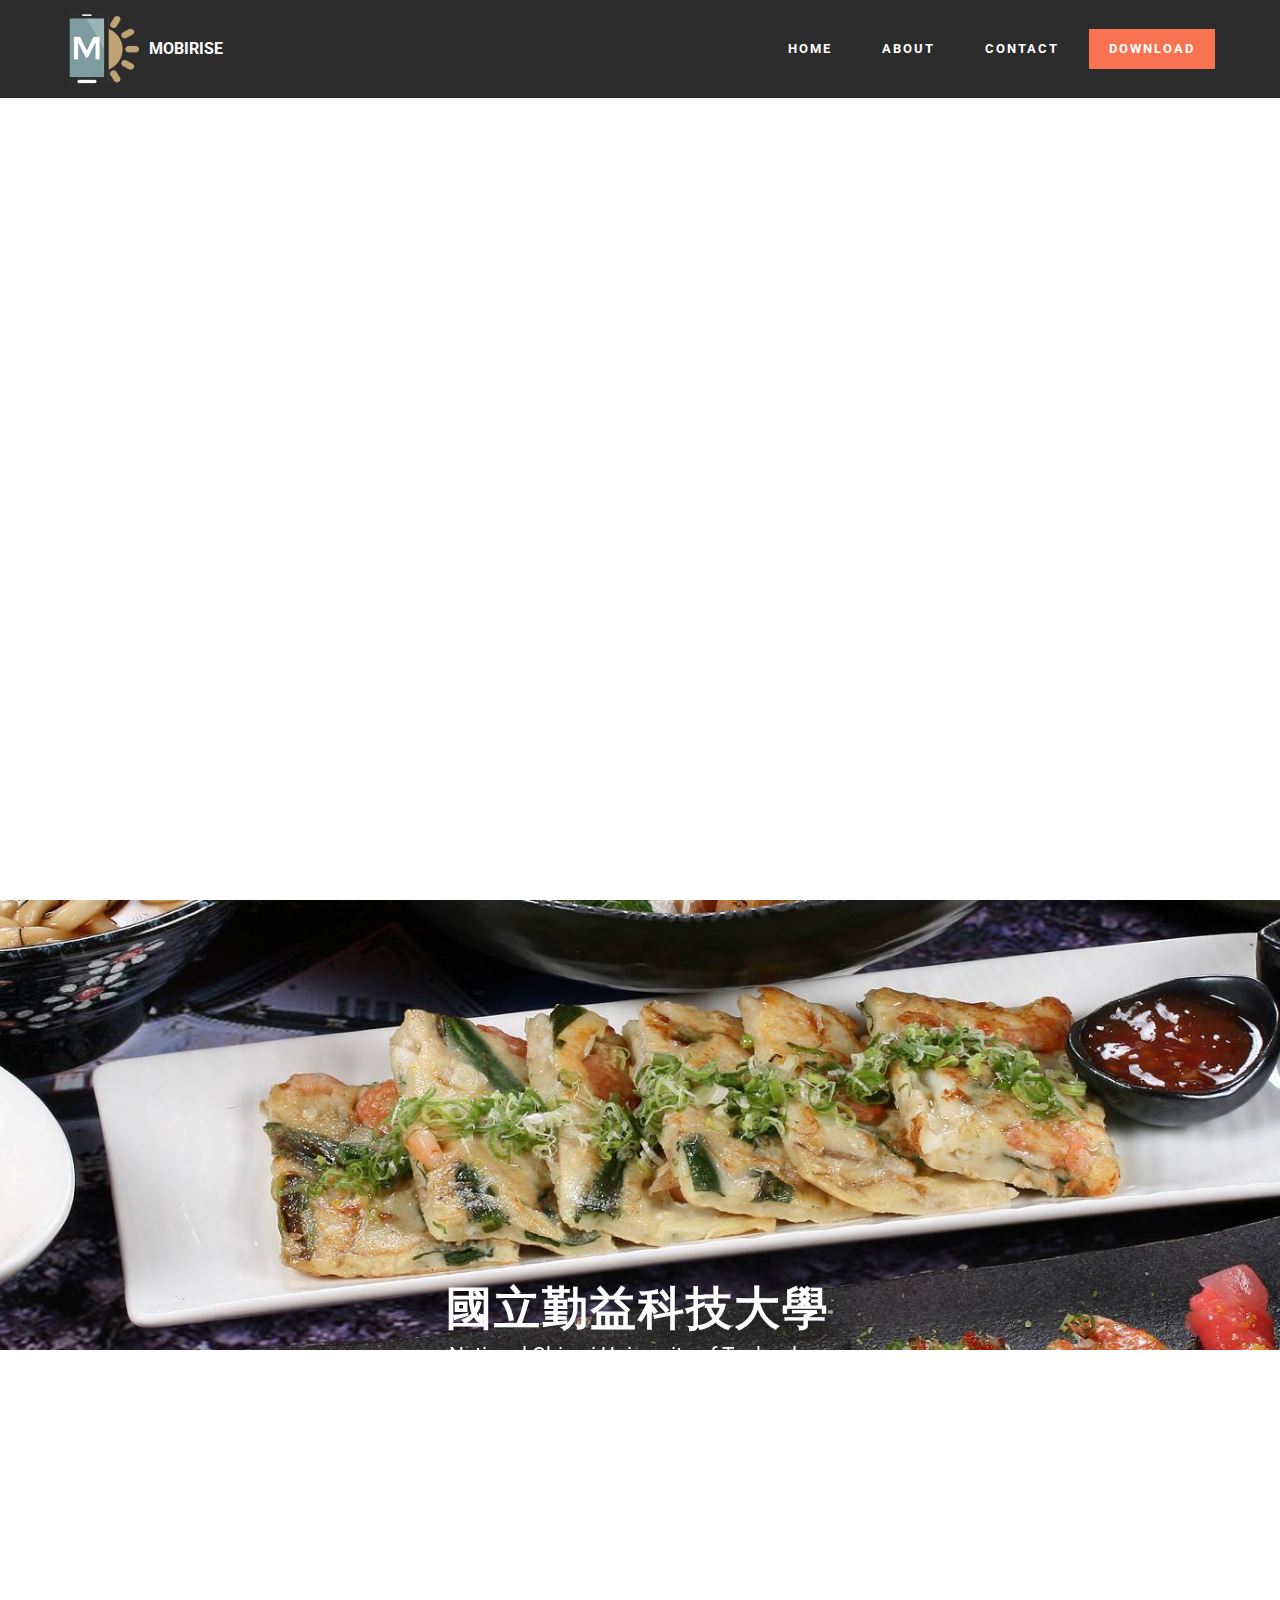
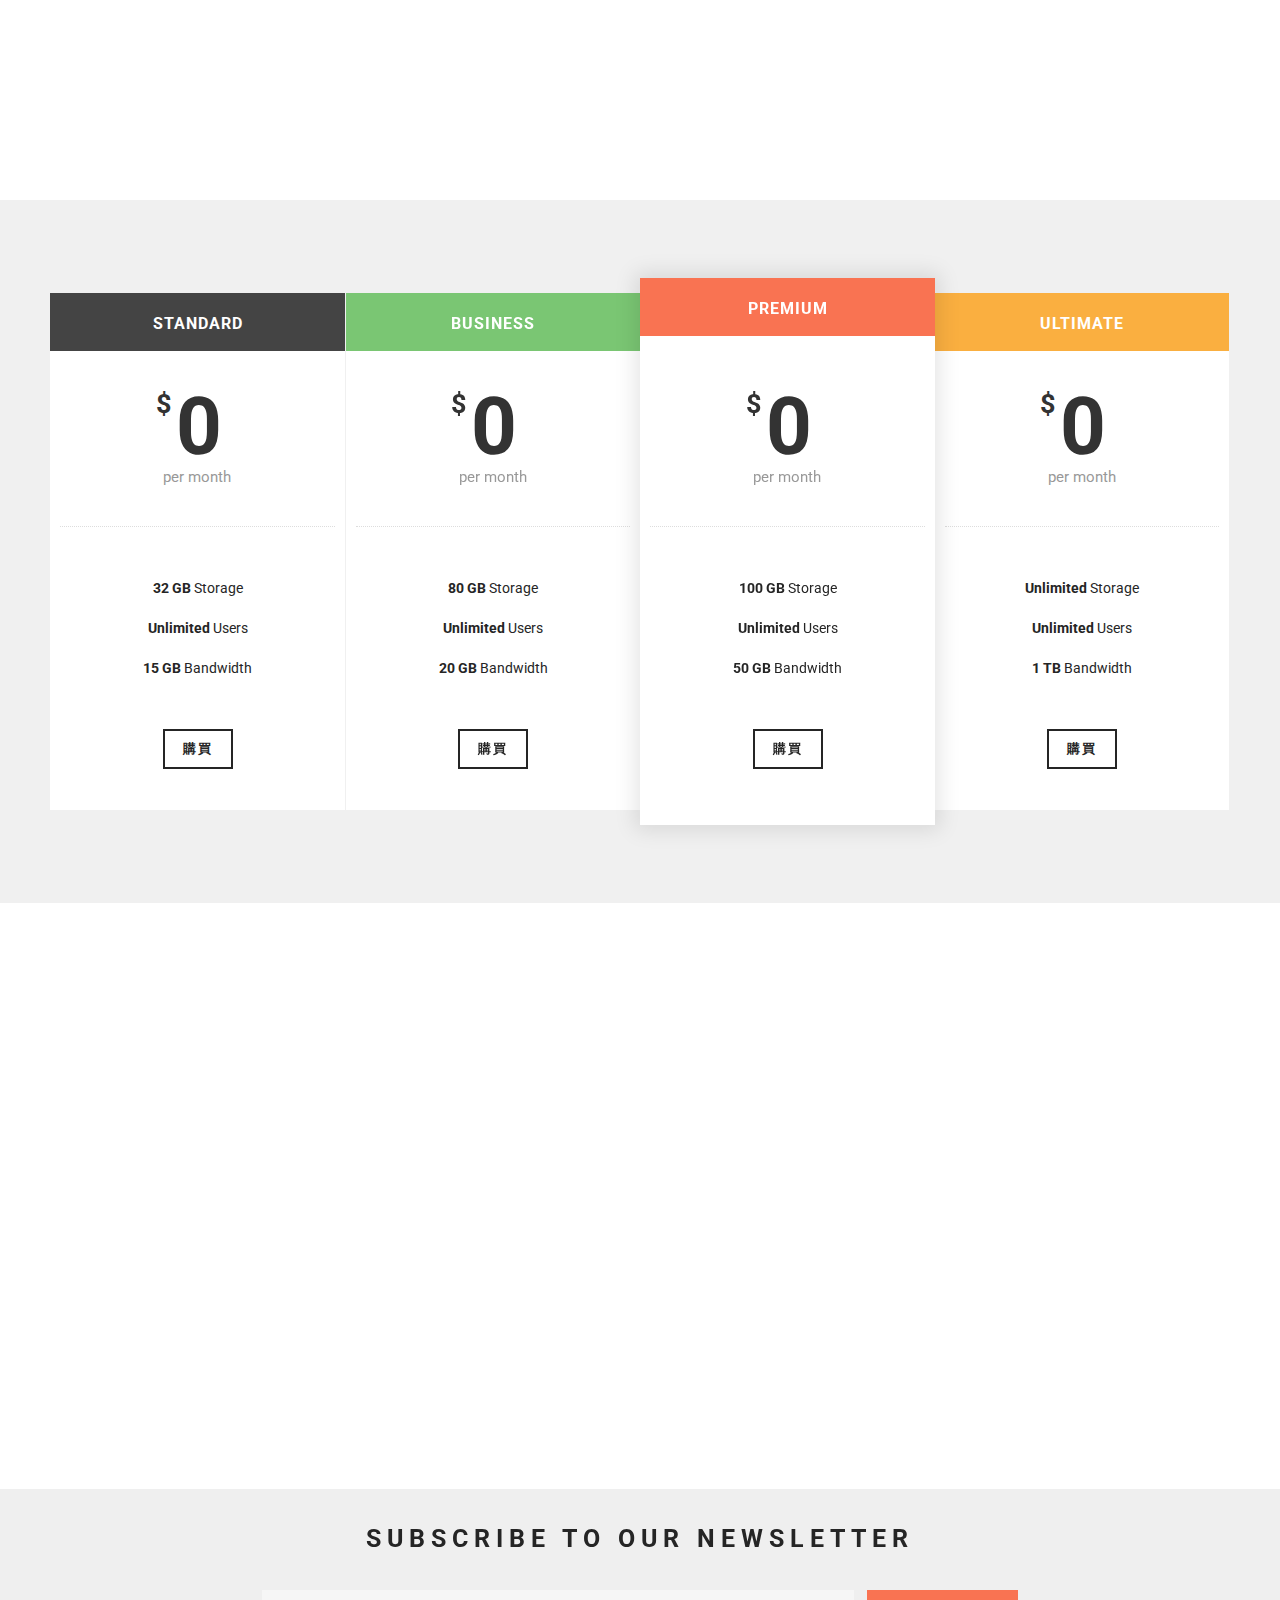
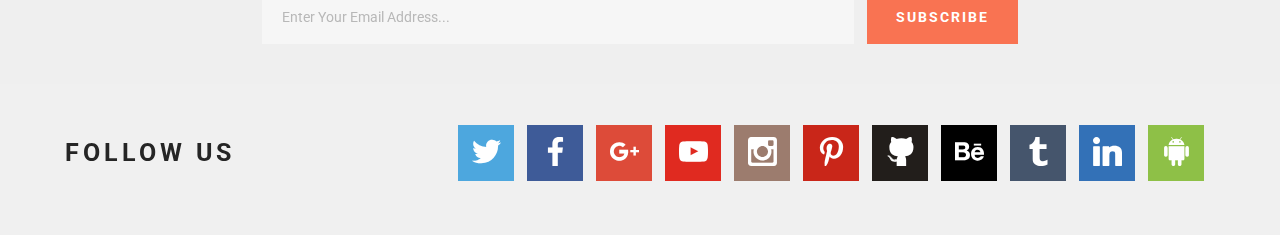
<file: index.html>
<!DOCTYPE html>
<html>
<head>
  <!-- Site made with Mobirise Website Builder v3.10.4, https://mobirise.com -->
  <meta charset="UTF-8">
  <meta http-equiv="X-UA-Compatible" content="IE=edge">
  <meta name="generator" content="Mobirise v3.10.4, mobirise.com">
  <meta name="viewport" content="width=device-width, initial-scale=1">
  <link rel="shortcut icon" href="assets/images/logo.png" type="image/x-icon">
  <meta name="description" content="Free Responsive Website Maker. Create awesome mobile-first websites. Easy and fast - No coding!">
  <title>Mobirise Mobile Website Builder</title>
  <link rel="stylesheet" href="https://fonts.googleapis.com/css?family=Roboto:700,400&amp;subset=cyrillic,latin,greek,vietnamese">
  <link rel="stylesheet" href="assets/bootstrap/css/bootstrap.min.css">
  <link rel="stylesheet" href="assets/shopping-cart/minicart-theme.css">
  <link rel="stylesheet" href="assets/animate.css/animate.min.css">
  <link rel="stylesheet" href="assets/socicon/css/socicon.min.css">
  <link rel="stylesheet" href="assets/mobirise/css/style.css">
  <link rel="stylesheet" href="assets/mobirise/css/mbr-additional.css" type="text/css">
  
  
  <!-- Paste any valid HTML code here. The code will be inserted to the end of <head> section, right before </head> -->
</head>
<body>
<script>var shopcartSettings = {"shopcart_top_offset":120,"side_offset":20,"site_width":1150,"shopcart_icon_color":"#FFFFFF","shopcart_back_color":"#000000","shopcart_icon_size":30,"sc_count_color":"#FFFFFF","sc_count_back_color":"#F97352","sc_count_size":12,"checkout_button":"結帳"};</script>
<div id="ext_menu-j" custom-code="true"><section class="mbr-navbar mbr-navbar--freeze mbr-navbar--absolute mbr-navbar--sticky mbr-navbar--auto-collapse">
    <div class="mbr-navbar__section mbr-section">
        <div class="mbr-section__container container">
            <div class="mbr-navbar__container">
                <div class="mbr-navbar__column mbr-navbar__column--s mbr-navbar__brand">
                    <span class="mbr-navbar__brand-link mbr-brand mbr-brand--inline">
                        <span class="mbr-brand__logo"><a href="https://mobirise.com"><img src="assets/images/logo.png" class="mbr-navbar__brand-img mbr-brand__img" alt="Mobirise"></a></span>
                        <span class="mbr-brand__name"><a class="mbr-brand__name text-white mbr-editable-button" href="https://mobirise.com">MOBIRISE</a></span>
                    </span>
                </div>
                <div class="mbr-navbar__hamburger mbr-hamburger"><span class="mbr-hamburger__line"></span></div>
                <div class="mbr-navbar__column mbr-navbar__menu">
                    <nav class="mbr-navbar__menu-box mbr-navbar__menu-box--inline-right">
                        <div class="mbr-navbar__column">
                            <ul class="mbr-navbar__items mbr-navbar__items--right float-left mbr-buttons mbr-buttons--freeze mbr-buttons--right btn-decorator mbr-buttons--active"><li class="mbr-navbar__item"><a class="mbr-buttons__link btn text-white mbr-editable-menu-item" href="https://mobirise.com">HOME</a></li><li class="mbr-navbar__item"><a class="mbr-buttons__link btn text-white mbr-editable-menu-item" href="https://mobirise.com">ABOUT</a></li><li class="mbr-navbar__item"><a class="mbr-buttons__link btn text-white mbr-editable-menu-item" href="https://mobirise.com">CONTACT</a></li></ul>                            
                            <ul class="mbr-navbar__items mbr-navbar__items--right mbr-buttons mbr-buttons--freeze mbr-buttons--right btn-inverse mbr-buttons--active"><li class="mbr-navbar__item"><a class="mbr-buttons__btn btn btn-danger mbr-editable-button" href="https://mobirise.com">DOWNLOAD</a></li></ul>
                        </div>
                    </nav>
                </div>
            </div>
        </div>
    </div>
</section><section class="engine"><a rel="external" href="https://mobirise.com">free responsive web builder</a></section></div>

<section class="mbr-box mbr-section mbr-section--relative mbr-section--fixed-size mbr-section--full-height mbr-section--bg-adapted" id="header4-d" data-bg-video="https://www.youtube.com/embed/sUIqfjpInxY?rel=0&amp;amp;showinfo=0&amp;autoplay=0&amp;loop=0">
    <div class="mbr-box__magnet mbr-box__magnet--sm-padding mbr-box__magnet--center-center mbr-after-navbar">
        
        <div class="mbr-box__container mbr-section__container container">
            <div class="mbr-box mbr-box--stretched"><div class="mbr-box__magnet mbr-box__magnet--center-center">
                <div class="row"><div class=" col-sm-8 col-sm-offset-2">
                    <div class="mbr-hero animated fadeInUp">
                        
                        
                    </div>
                    
                </div></div>
            </div></div>
        </div>
        
    </div>
</section>

<section class="mbr-box mbr-section mbr-section--relative mbr-section--fixed-size mbr-section--full-height mbr-section--bg-adapted mbr-parallax-background" id="header4-e" style="background-image: url(assets/images/product-10-bg2000x970-180-2000x970-59.jpg);">
    <div class="mbr-box__magnet mbr-box__magnet--sm-padding mbr-box__magnet--center-center">
        
        <div class="mbr-box__container mbr-section__container container">
            <div class="mbr-box mbr-box--stretched"><div class="mbr-box__magnet mbr-box__magnet--center-center">
                <div class="row"><div class=" col-sm-8 col-sm-offset-2">
                    <div class="mbr-hero animated fadeInUp">
                        <h1 class="mbr-hero__text">國立勤益科技大學</h1>
                        <p class="mbr-hero__subtext">National Chin-yi University of Technology</p>
                    </div>
                    
                </div></div>
            </div></div>
        </div>
        
    </div>
</section>

<section class="mbr-section mbr-section--relative mbr-section--fixed-size" id="pricing-table1-f" style="background-color: rgb(240, 240, 240);">
    
    <div class="mbr-section__container mbr-section__container--std-top-padding container" style="padding-top: 93px; margin-bottom: 0px;">
        <div class="row">
            <div class="mbr-plan col-xs-12 mbr-plan--first col-md-3 col-sm-6">
                <div class="mbr-plan__box">
                    <div class="mbr-plan__header">
                        <div class="mbr-header mbr-header--reduce mbr-header--center mbr-header--wysiwyg">
                            <h3 class="mbr-header__text">STANDARD</h3>
                        </div>
                    </div>
                    <div class="mbr-plan__number">
                        <div class="mbr-number mbr-number--price">
                            <div class="mbr-number__num">
                                <div class="mbr-number__group">
                                    <sup class="mbr-number__left">$</sup><span class="mbr-number__value">0</span>
                                </div>
                            </div>
                            <div class="mbr-number__caption">per month</div>
                        </div>
                    </div>
                    <div class="mbr-plan__details"><ul><li><strong>32 GB</strong> Storage</li><li><strong>Unlimited</strong> Users</li><li><strong>15 GB</strong> Bandwidth</li></ul></div>
                    <div class="mbr-plan__buttons">
                        <div class="mbr-buttons mbr-buttons--center"><a href="https://www.paypal.com/cgi-bin/webscr?business=skwu9876%40gmail.com&cmd=_cart&amp;amount=1.0&amp;item_name=%E6%96%B9%E6%A1%88%E4%B8%80&amp;currency_code=USD" class="mbr-buttons__btn btn btn-wrap btn-xs-lg btn-default">購買</a></div>
                    </div>
                </div>
            </div>
            <div class="mbr-plan col-xs-12 mbr-plan--success col-md-3 col-sm-6">
                <div class="mbr-plan__box">
                    <div class="mbr-plan__header">
                        <div class="mbr-header mbr-header--reduce mbr-header--center mbr-header--wysiwyg">
                            <h3 class="mbr-header__text">BUSINESS</h3>
                        </div>
                    </div>
                    <div class="mbr-plan__number">
                        <div class="mbr-number mbr-number--price">
                            <div class="mbr-number__num">
                                <div class="mbr-number__group">
                                    <sup class="mbr-number__left">$</sup><span class="mbr-number__value">0</span>
                                </div>
                            </div>
                            <div class="mbr-number__caption">per month</div>
                        </div>
                    </div>
                    <div class="mbr-plan__details"><ul><li><strong>80 GB</strong> Storage</li><li><strong>Unlimited</strong> Users</li><li><strong>20 GB</strong> Bandwidth</li></ul></div>
                    <div class="mbr-plan__buttons">
                        <div class="mbr-buttons mbr-buttons--center"><a href="https://www.paypal.com/cgi-bin/webscr?business=skwu9876%40gmail.com&cmd=_cart&amp;amount=1.0&amp;item_name=%E6%96%B9%E6%A1%88%E4%BA%8C&amp;currency_code=USD" class="mbr-buttons__btn btn btn-wrap btn-xs-lg btn-default">購買</a></div>
                    </div>
                </div>
            </div>
            <div class="mbr-plan col-xs-12 mbr-plan--danger mbr-plan--favorite col-md-3 col-sm-6">
                <div class="mbr-plan__box">
                    <div class="mbr-plan__header">
                        <div class="mbr-header mbr-header--reduce mbr-header--center mbr-header--wysiwyg">
                            <h3 class="mbr-header__text">PREMIUM</h3>
                        </div>
                    </div>
                    <div class="mbr-plan__number">
                        <div class="mbr-number mbr-number--price">
                            <div class="mbr-number__num">
                                <div class="mbr-number__group">
                                    <sup class="mbr-number__left">$</sup><span class="mbr-number__value">0</span>
                                </div>
                            </div>
                            <div class="mbr-number__caption">per month</div>
                        </div>
                    </div>
                    <div class="mbr-plan__details"><ul><li><strong>100 GB</strong> Storage</li><li><strong>Unlimited</strong> Users</li><li><strong>50 GB</strong> Bandwidth</li></ul></div>
                    <div class="mbr-plan__buttons">
                        <div class="mbr-buttons mbr-buttons--center"><a href="https://www.paypal.com/cgi-bin/webscr?business=skwu9876%40gmail.com&cmd=_cart&amp;amount=1.0&amp;item_name=%E6%96%B9%E6%A1%88%E4%B8%89&amp;currency_code=USD" class="mbr-buttons__btn btn btn-wrap btn-xs-lg btn-default">購買</a></div>
                    </div>
                </div>
            </div>
            <div class="mbr-plan col-xs-12 mbr-plan--warning mbr-plan--last col-md-3 col-sm-6">
                <div class="mbr-plan__box">
                    <div class="mbr-plan__header">
                        <div class="mbr-header mbr-header--reduce mbr-header--center mbr-header--wysiwyg">
                            <h3 class="mbr-header__text">ULTIMATE</h3>
                        </div>
                    </div>
                    <div class="mbr-plan__number">
                        <div class="mbr-number mbr-number--price">
                            <div class="mbr-number__num">
                                <div class="mbr-number__group">
                                    <sup class="mbr-number__left">$</sup><span class="mbr-number__value">0</span>
                                </div>
                            </div>
                            <div class="mbr-number__caption">per month</div>
                        </div>
                    </div>
                    <div class="mbr-plan__details"><ul><li><strong>Unlimited</strong> Storage</li><li><strong>Unlimited</strong> Users</li><li><strong>1 TB</strong> Bandwidth</li></ul></div>
                    <div class="mbr-plan__buttons">
                        <div class="mbr-buttons mbr-buttons--center"><a href="https://www.paypal.com/cgi-bin/webscr?business=skwu9876%40gmail.com&cmd=_cart&amp;amount=1.0&amp;item_name=%E6%96%B9%E6%A1%88%E5%9B%9B&amp;currency_code=USD" class="mbr-buttons__btn btn btn-wrap btn-xs-lg btn-default">購買</a></div>
                    </div>
                </div>
            </div>
            
        </div>
    </div>
</section>

<section class="mbr-section" id="map2-g">
    <div class="mbr-section__container container mbr-section__container--isolated">
        <div class="row">
            <div class="col-sm-8 col-sm-offset-2">
                <figure class="mbr-figure mbr-figure--wysiwyg mbr-figure--full-width mbr-figure--no-bg mbr-figure--caption-outside-bottom">
                    <div class="mbr-figure__map"><iframe frameborder="0" style="border:0" src="https://www.google.com/maps/embed/v1/place?key=AIzaSyA0Dx_boXQiwvdz8sJHoYeZNVTdoWONYkU&amp;q=place_id:ChIJzbZ-jKEiaTQR1pPfrZq82pw" allowfullscreen=""></iframe></div>
                </figure>
            </div>
        </div>
    </div>
</section>

<section class="mbr-section mbr-section--relative mbr-section--fixed-size" id="form2-i" style="background-color: rgb(239, 239, 239);">
    
    <div class="mbr-section__container mbr-section__container--sm-padding container" style="padding-top: 40.8px; padding-bottom: 40.8px;">
        <div class="row">
            <div class="col-sm-12">
                <div class="row">
                    <div class="col-sm-8 col-sm-offset-2" data-form-type="formoid">
                        <div class="mbr-header mbr-header--center mbr-header--std-padding">
                            <h2 class="mbr-header__text">SUBSCRIBE TO OUR NEWSLETTER</h2>
                        </div>
                        <div data-form-alert="true">
                            <div class="hide" data-form-alert-success="true">感謝您
我們將會最新產品訊息email 給您</div>
                        </div>
                        <form class="mbr-form" action="https://mobirise.com/" method="post" data-form-title="SUBSCRIBE TO OUR NEWSLETTER">
                            <input type="hidden" value="o7RV9Ul4MALXFhPtnLCQ9tqK/+Ul1ZNCUQ8/8+K5mOv8Qha/2dA0y3ZB8bDuDMHlablPDYDQiEEJ7uJRs99NynyDunpg/OiF18qqCVroWctZz1tCM4A9yzRZpjiRP7pP" data-form-email="true">
                            <div class="mbr-form__left">
                                <input type="email" class="form-control" name="email" required="" placeholder="Enter Your Email Address..." data-form-field="Email">
                            </div>
                            <div class="mbr-form__right mbr-buttons mbr-buttons--no-offset mbr-buttons--right"><button type="submit" class="mbr-buttons__btn btn btn-lg btn-danger">SUBSCRIBE</button></div>
                        </form>
                    </div>
                </div>

            </div>
        </div>
    </div>
</section>

<section class="mbr-section mbr-section--relative mbr-section--fixed-size" id="social-buttons2-h" style="background-color: rgb(240, 240, 240);">
    

    <div class="mbr-section__container container">
        <div class="mbr-header mbr-header--inline row" style="padding-top: 40.8px; padding-bottom: 40.8px;">
            <div class="col-sm-4">
                <h3 class="mbr-header__text">FOLLOW US</h3>
            </div>
            <div class="mbr-social-icons mbr-social-icons--style-1 col-sm-8"><a class="mbr-social-icons__icon socicon-bg-twitter" title="Twitter" target="_blank" href="https://twitter.com/mobirise"><i class="socicon socicon-twitter"></i></a> <a class="mbr-social-icons__icon socicon-bg-facebook" title="Facebook" target="_blank" href="https://www.facebook.com/pages/Mobirise/1616226671953247"><i class="socicon socicon-facebook"></i></a> <a class="mbr-social-icons__icon socicon-bg-googleplus" title="Google+" target="_blank" href="https://plus.google.com/u/0/+Mobirise/posts"><i class="socicon socicon-googleplus"></i></a> <a class="mbr-social-icons__icon socicon-bg-youtube" title="YouTube" target="_blank" href="http://www.youtube.com/channel/UCt_tncVAetpK5JeM8L-8jyw"><i class="socicon socicon-youtube"></i></a> <a class="mbr-social-icons__icon socicon-bg-instagram" title="Instagram" target="_blank" href="https://instagram.com/mobirise/"><i class="socicon socicon-instagram"></i></a> <a class="mbr-social-icons__icon socicon-bg-pinterest" title="Pinterest" target="_blank" href="https://www.pinterest.com/mobirise/"><i class="socicon socicon-pinterest"></i></a> <a class="mbr-social-icons__icon socicon-bg-github" title="GitHub" target="_blank" href="https://github.com/Mobirise"><i class="socicon socicon-github"></i></a> <a class="mbr-social-icons__icon socicon-bg-behance" title="Behance" target="_blank" href="https://www.behance.net/Mobirise"><i class="socicon socicon-behance"></i></a> <a class="mbr-social-icons__icon socicon-bg-tumblr" title="Tumblr" target="_blank" href="http://mobirise.tumblr.com/"><i class="socicon socicon-tumblr"></i></a> <a class="mbr-social-icons__icon socicon-bg-linkedin" title="LinkedIn" target="_blank" href="https://www.linkedin.com/in/mobirise"><i class="socicon socicon-linkedin"></i></a> <a class="mbr-social-icons__icon socicon-bg-android" title="Google Play" target="_blank" href="https://play.google.com/store/apps/details?id=com.mobirise.mobirise"><i class="socicon socicon-android"></i></a></div>
        </div>
    </div>
</section>


  <script src="assets/web/assets/jquery/jquery.min.js"></script>
  <script src="assets/bootstrap/js/bootstrap.min.js"></script>
  <script src="assets/smooth-scroll/SmoothScroll.js"></script>
  <script src="assets/shopping-cart/minicart.js"></script>
  <script src="assets/shopping-cart/jquery.easing.min.js"></script>
  <script src="assets/shopping-cart/minicart-customizer.js"></script>
  <script src="assets/jquery-mb-ytplayer/jquery.mb.YTPlayer.min.js"></script>
  <script src="assets/jarallax/jarallax.js"></script>
  <!--[if lte IE 9]>
    <script src="assets/jquery-placeholder/jquery.placeholder.min.js"></script>
  <![endif]-->
  <script src="assets/mobirise/js/script.js"></script>
  <script src="assets/formoid/formoid.min.js"></script>
  
  <!-- Paste any valid HTML code here. The code will be inserted to the end of <body> section, right before </body> -->
</body>
</html>
</file>
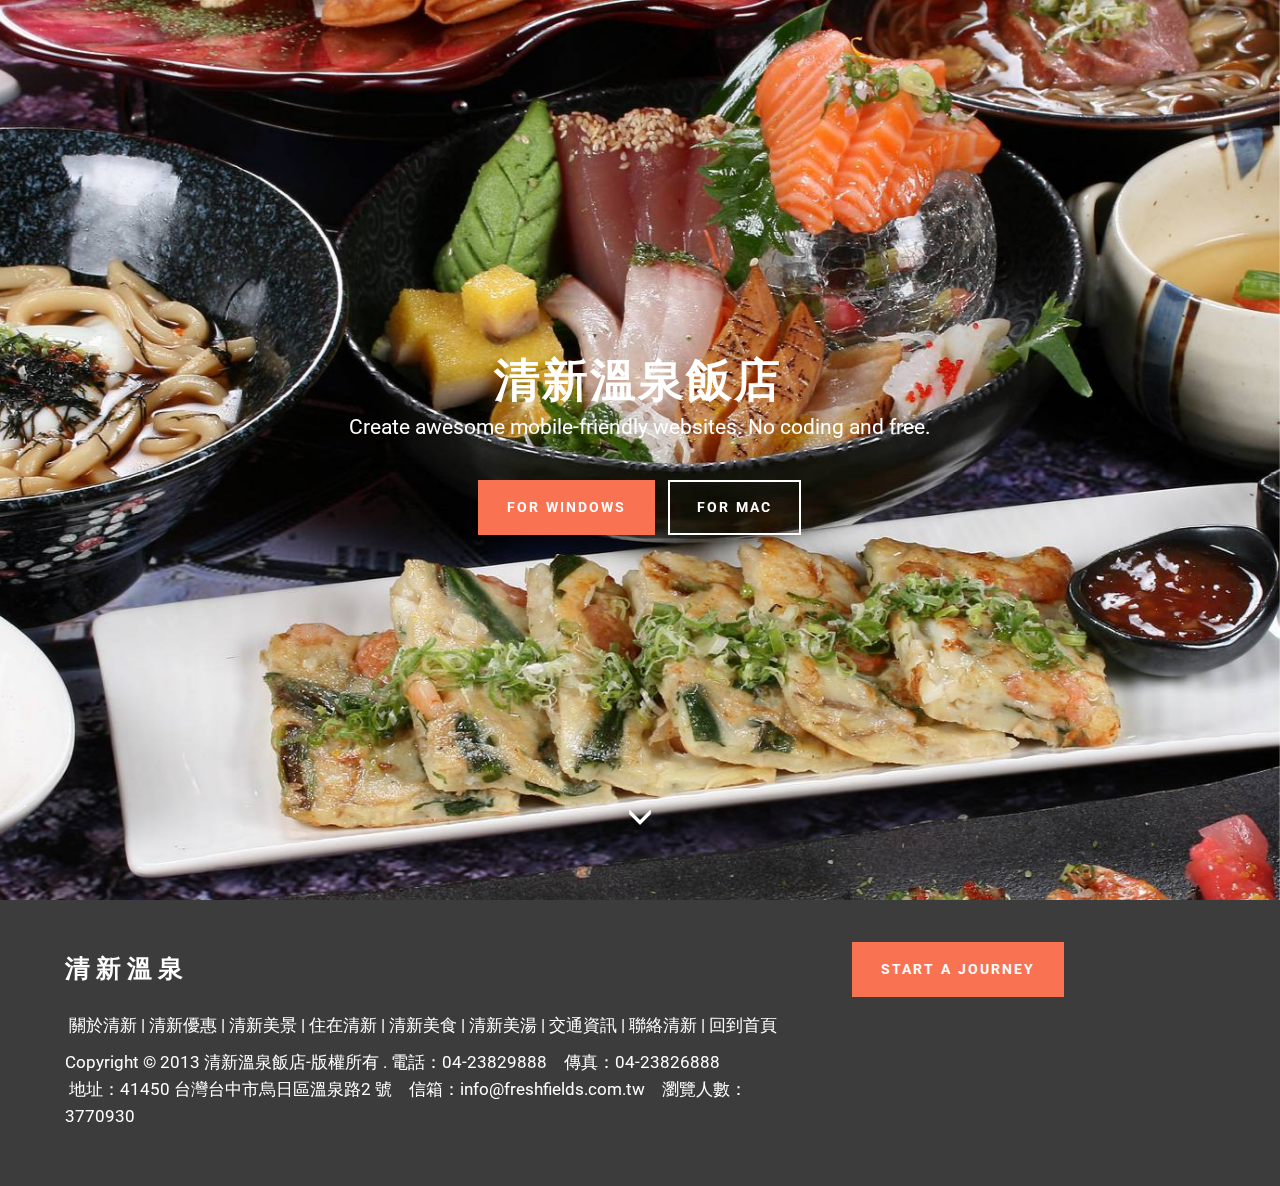
<file: page1.html>
<!DOCTYPE html>
<html>
<head>
  <!-- Site made with Mobirise Website Builder v3.10.4, https://mobirise.com -->
  <meta charset="UTF-8">
  <meta http-equiv="X-UA-Compatible" content="IE=edge">
  <meta name="generator" content="Mobirise v3.10.4, mobirise.com">
  <meta name="viewport" content="width=device-width, initial-scale=1">
  <link rel="shortcut icon" href="assets/images/logo.png" type="image/x-icon">
  <meta name="description" content="">
  
  <link rel="stylesheet" href="https://fonts.googleapis.com/css?family=Roboto:700,400&amp;subset=cyrillic,latin,greek,vietnamese">
  <link rel="stylesheet" href="assets/bootstrap/css/bootstrap.min.css">
  <link rel="stylesheet" href="assets/shopping-cart/minicart-theme.css">
  <link rel="stylesheet" href="assets/animate.css/animate.min.css">
  <link rel="stylesheet" href="assets/mobirise/css/style.css">
  <link rel="stylesheet" href="assets/mobirise/css/mbr-additional.css" type="text/css">
  
  
  
</head>
<body>
<script>var shopcartSettings = {"shopcart_top_offset":120,"side_offset":20,"site_width":1150,"shopcart_icon_color":"#FFFFFF","shopcart_back_color":"#000000","shopcart_icon_size":30,"sc_count_color":"#FFFFFF","sc_count_back_color":"#F97352","sc_count_size":12,"checkout_button":"結帳"};</script>
<section class="mbr-box mbr-section mbr-section--relative mbr-section--fixed-size mbr-section--full-height mbr-section--bg-adapted mbr-parallax-background" id="header1-5" style="background-image: url(assets/images/product-10-bg2000x970-180.jpg);">
    <div class="mbr-box__magnet mbr-box__magnet--sm-padding mbr-box__magnet--center-center">
        
        <div class="mbr-box__container mbr-section__container container">
            <div class="mbr-box mbr-box--stretched"><div class="mbr-box__magnet mbr-box__magnet--center-center">
                <div class="row"><div class=" col-sm-8 col-sm-offset-2">
                    <div class="mbr-hero animated fadeInUp">
                        <h1 class="mbr-hero__text">清新溫泉飯店</h1>
                        <p class="mbr-hero__subtext">Create awesome mobile-friendly websites. No coding and free.</p>
                    </div>
                    <div class="mbr-buttons btn-inverse mbr-buttons--center"><a class="mbr-buttons__btn btn btn-lg btn-danger animated fadeInUp delay" href="http://mobirise.com">FOR WINDOWS</a> <a class="mbr-buttons__btn btn btn-lg btn-default animated fadeInUp delay" href="http://mobirise.com">FOR MAC</a></div>
                </div></div>
            </div></div>
        </div>
        <div class="mbr-arrow mbr-arrow--floating text-center">
            <div class="mbr-section__container container">
                <a class="mbr-arrow__link" href="#msg-box1-7"><i class="glyphicon glyphicon-menu-down"></i></a>
            </div>
        </div>
    </div>
</section>

<section class="engine"><a rel="external" href="https://mobirise.com">free responsive website generator</a></section><section class="mbr-section mbr-section--relative mbr-section--short-paddings" id="msg-box1-7" style="background-color: rgb(60, 60, 60);">

    

    <div class="mbr-section__container mbr-section__container--isolated container" style="padding-top: 60px; padding-bottom: 60px;">
        <div class="row">
            <div class="mbr-box mbr-box--fixed mbr-box--adapted">
                <div class="mbr-box__magnet mbr-box__magnet--top-left mbr-section__left col-sm-8">
                    <div class="mbr-section__container mbr-section__container--middle">
                        <div class="mbr-header mbr-header--auto-align mbr-header--wysiwyg">
                            <h3 class="mbr-header__text">清新溫泉</h3>
                        </div>
                    </div>
                    <div class="mbr-section__container">
                        <div class="mbr-article mbr-article--auto-align mbr-article--wysiwyg"><p>&nbsp;關於清新 | 清新優惠 | 清新美景 | 住在清新 | 清新美食 | 清新美湯 | 交通資訊 | 聯絡清新 | 回到首頁</p><div>Copyright © 2013 清新溫泉飯店-版權所有 . 電話：04-23829888　傳真：04-23826888　</div><div>&nbsp;地址：41450 台灣台中市烏日區溫泉路2 號　信箱：info@freshfields.com.tw　瀏覽人數：3770930　 &nbsp;</div><p></p></div>
                    </div>
                </div>
                <div class="mbr-box__magnet mbr-box__magnet--top-left mbr-section__right col-sm-4">
                    <div class="mbr-section__container">
                        <div class="mbr-buttons mbr-buttons--auto-align mbr-buttons--top mbr-buttons--left"><a class="btn btn-lg btn-danger" href="http://mobirise.com">START A JOURNEY</a></div>
                    </div>
                </div>
            </div>
        </div>
    </div>

</section>


  <script src="assets/web/assets/jquery/jquery.min.js"></script>
  <script src="assets/bootstrap/js/bootstrap.min.js"></script>
  <script src="assets/smooth-scroll/SmoothScroll.js"></script>
  <script src="assets/shopping-cart/minicart.js"></script>
  <script src="assets/shopping-cart/jquery.easing.min.js"></script>
  <script src="assets/shopping-cart/minicart-customizer.js"></script>
  <script src="assets/jarallax/jarallax.js"></script>
  <script src="assets/mobirise/js/script.js"></script>
  
  
</body>
</html>
</file>
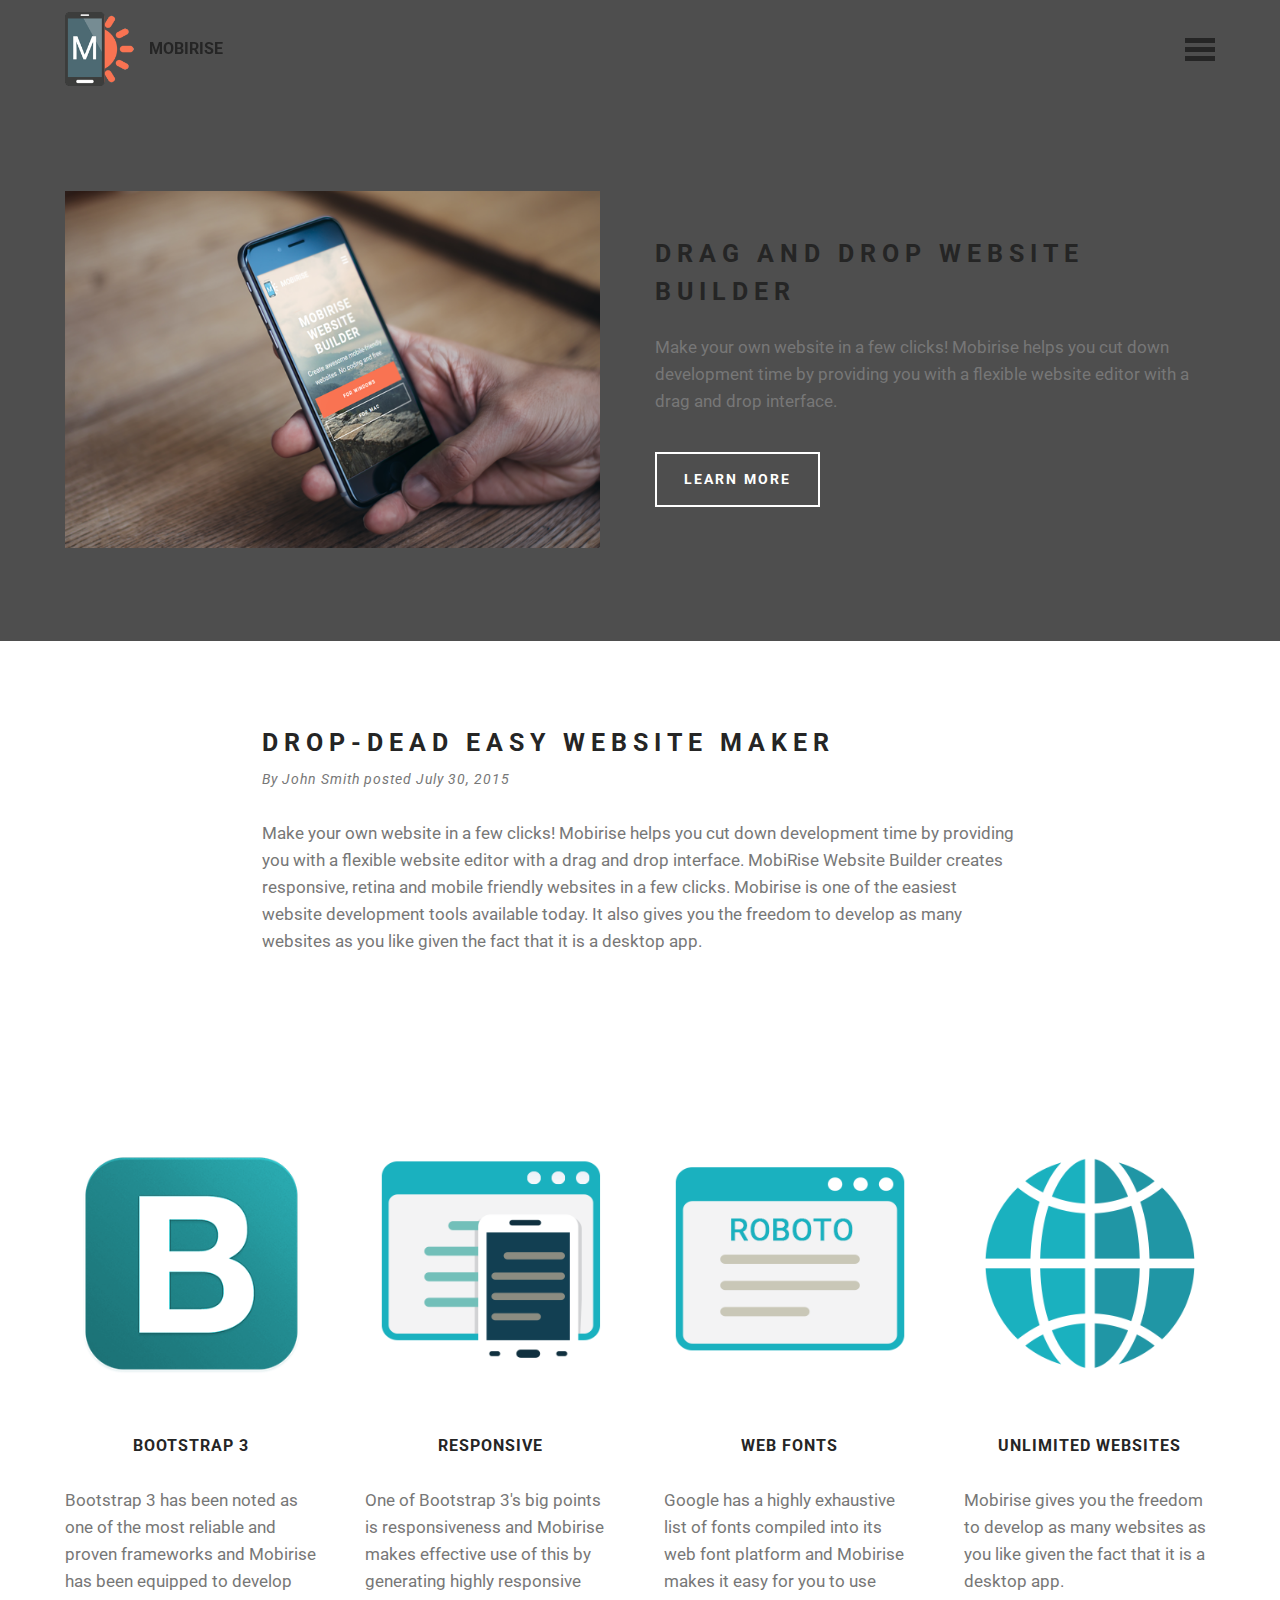
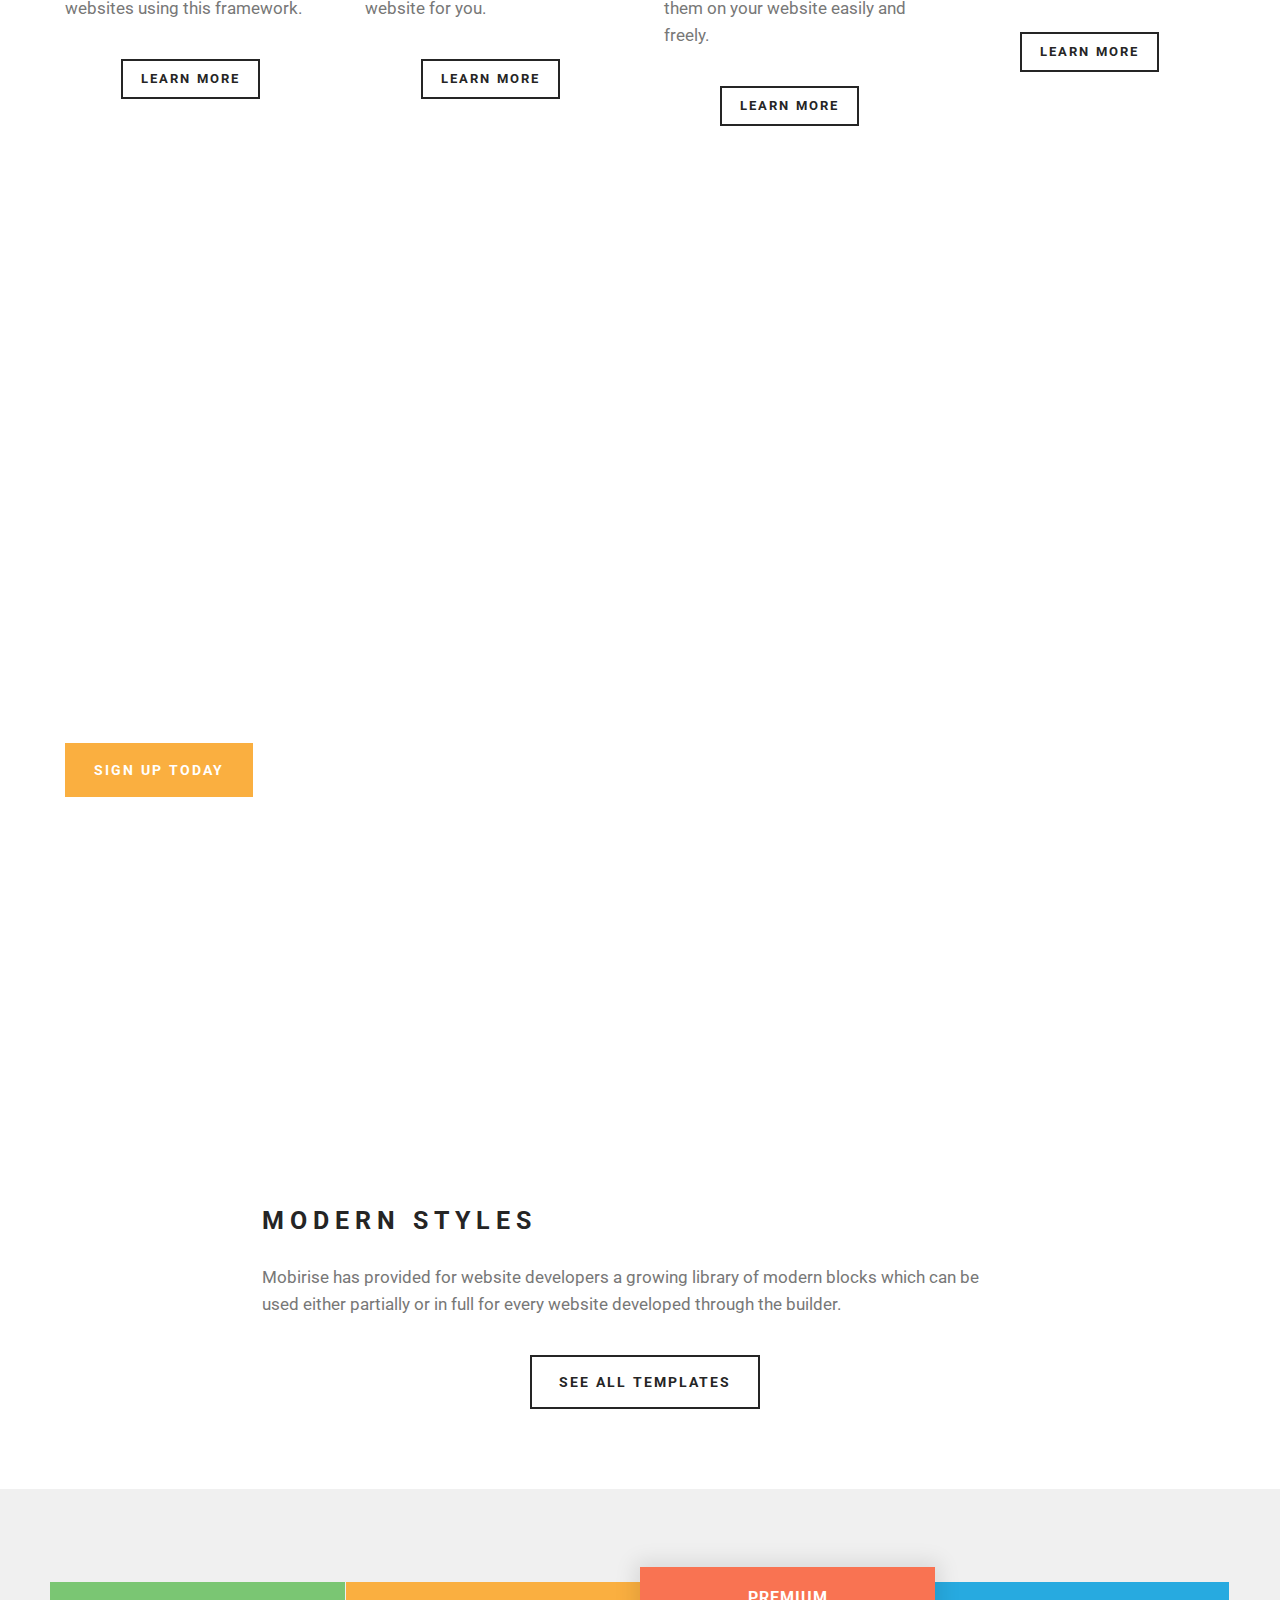
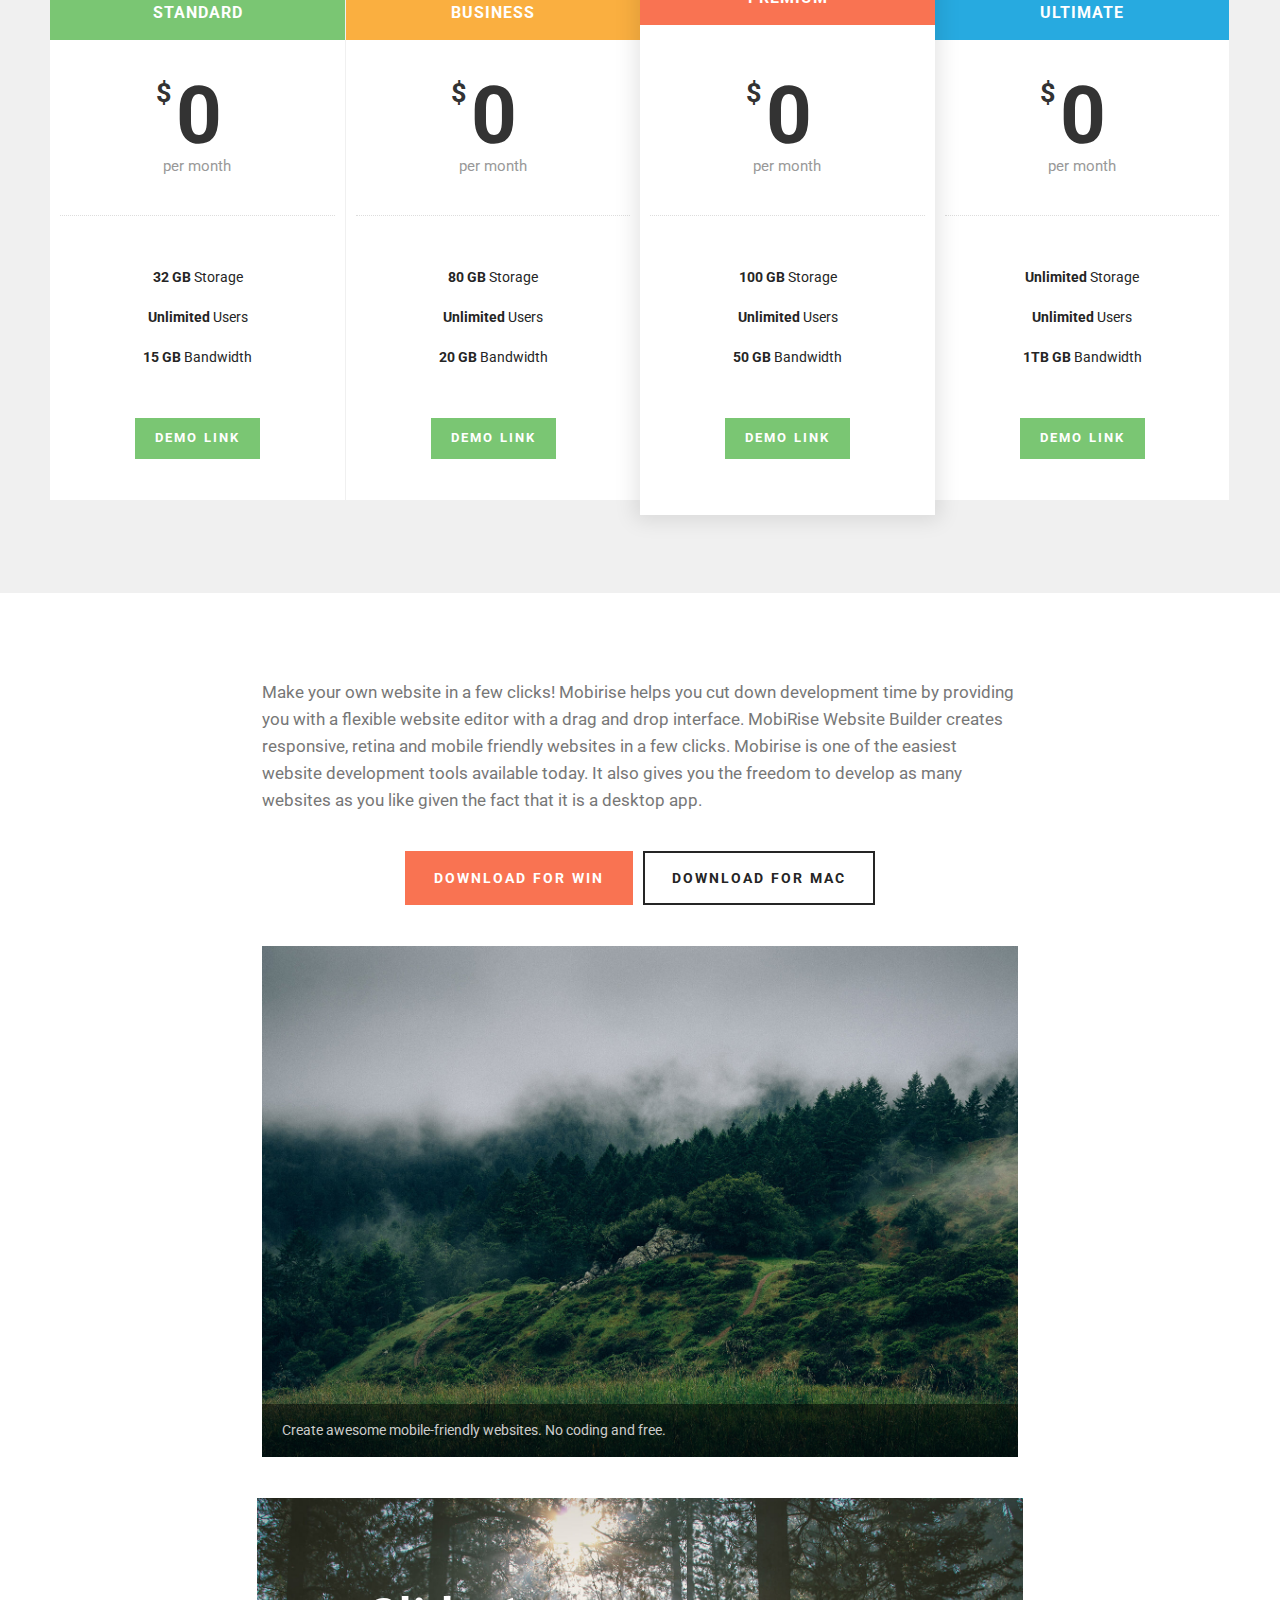
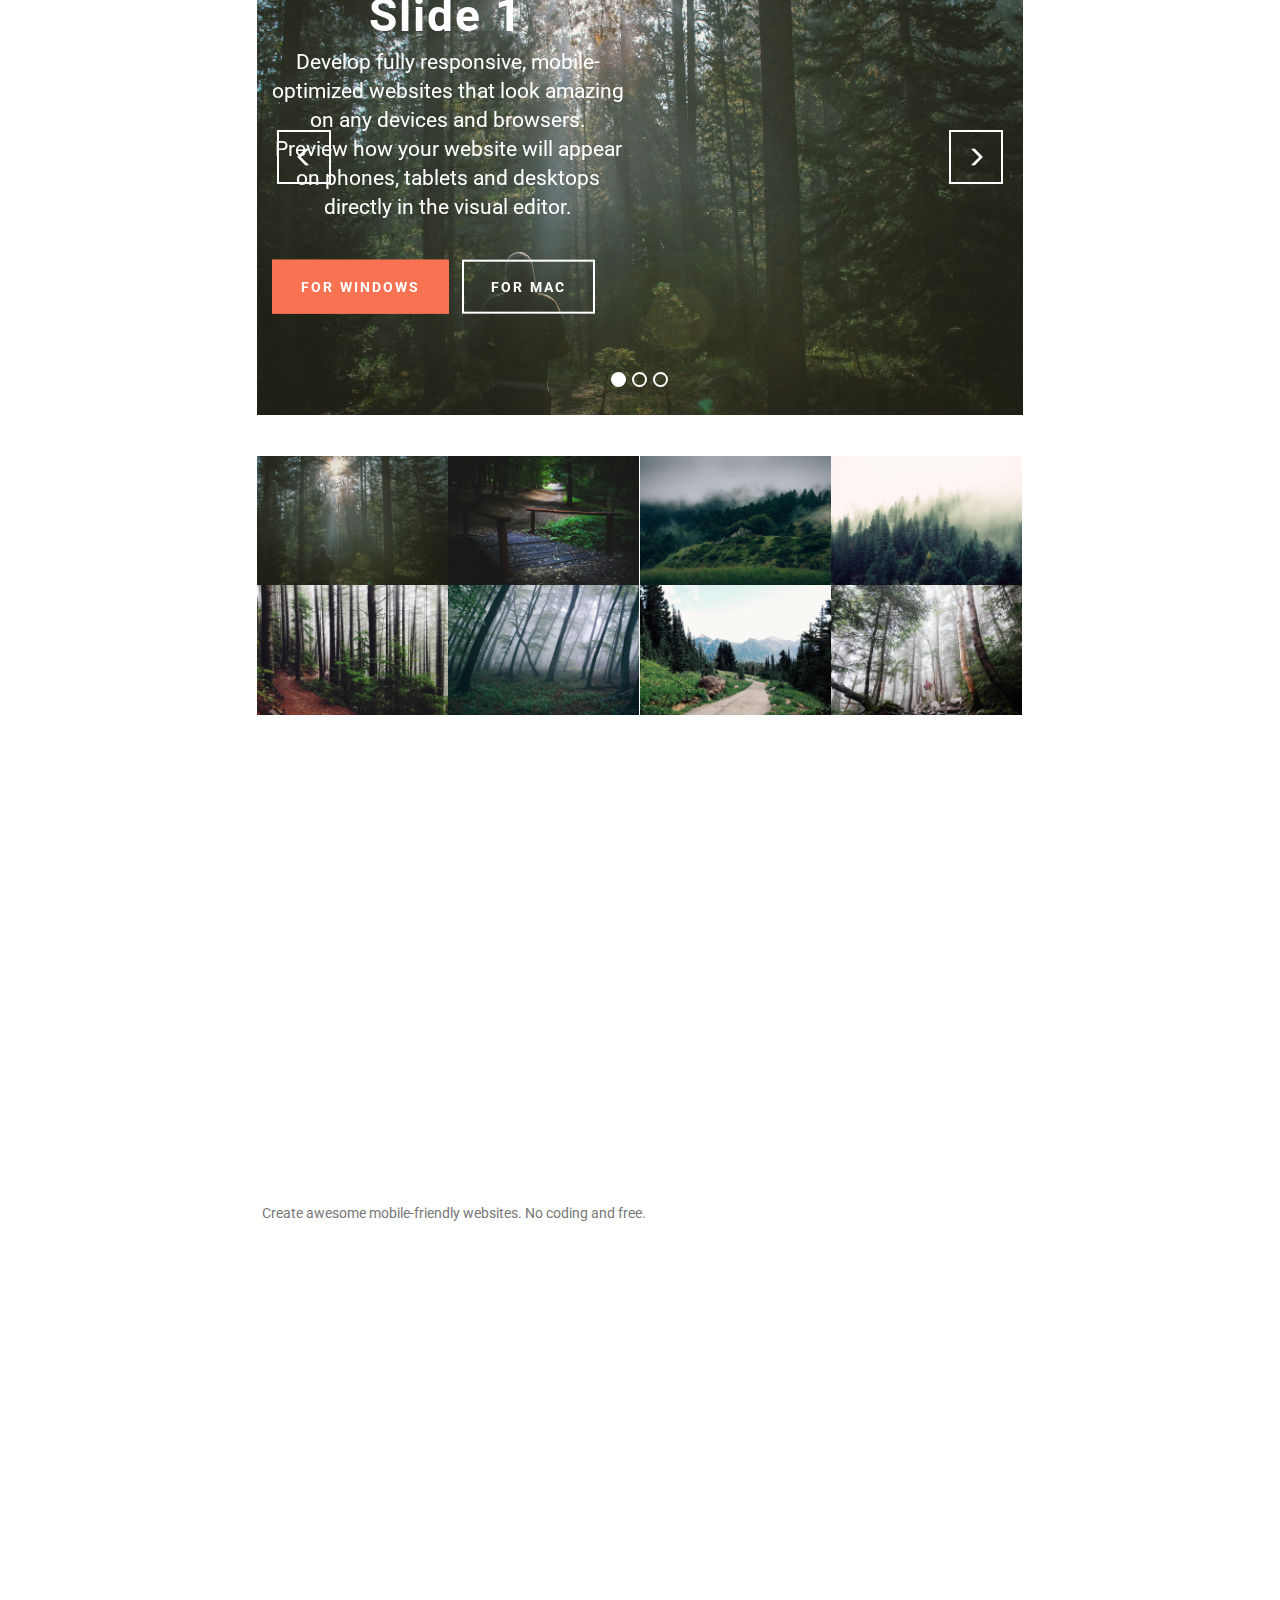
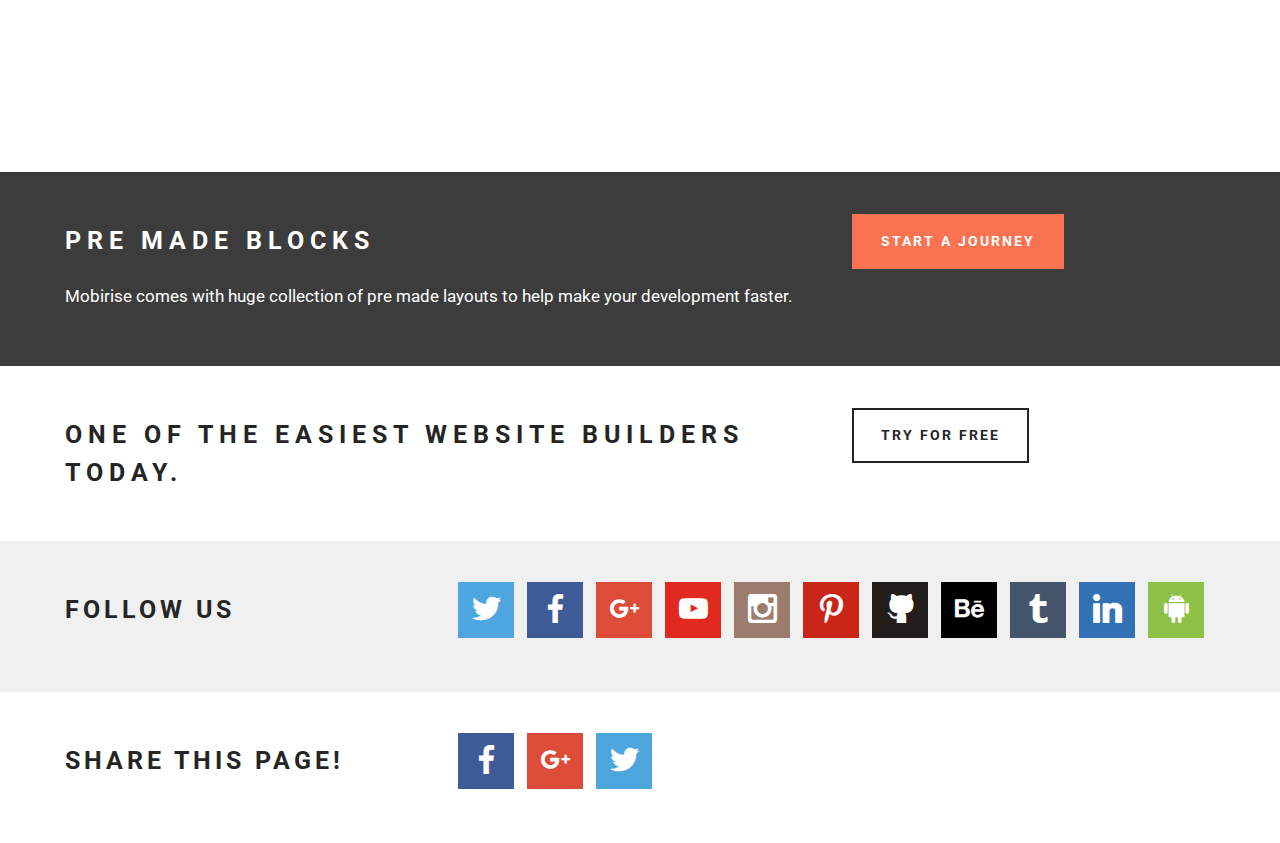
<file: page2.html>
<!DOCTYPE html>
<html>
<head>
  <!-- Site made with Mobirise Website Builder v3.10.4, https://mobirise.com -->
  <meta charset="UTF-8">
  <meta http-equiv="X-UA-Compatible" content="IE=edge">
  <meta name="generator" content="Mobirise v3.10.4, mobirise.com">
  <meta name="viewport" content="width=device-width, initial-scale=1">
  <link rel="shortcut icon" href="assets/images/logo.png" type="image/x-icon">
  <meta name="description" content="">
  
  <link rel="stylesheet" href="https://fonts.googleapis.com/css?family=Roboto:700,400&amp;subset=cyrillic,latin,greek,vietnamese">
  <link rel="stylesheet" href="assets/bootstrap/css/bootstrap.min.css">
  <link rel="stylesheet" href="assets/shopping-cart/minicart-theme.css">
  <link rel="stylesheet" href="assets/animate.css/animate.min.css">
  <link rel="stylesheet" href="assets/socicon/css/socicon.min.css">
  <link rel="stylesheet" href="assets/mobirise/css/style.css">
  <link rel="stylesheet" href="assets/mobirise-slider/style.css">
  <link rel="stylesheet" href="assets/mobirise-gallery/style.css">
  <link rel="stylesheet" href="assets/mobirise/css/mbr-additional.css" type="text/css">
  
  
  
</head>
<body>
<script>var shopcartSettings = {"shopcart_top_offset":120,"side_offset":20,"site_width":1150,"shopcart_icon_color":"#FFFFFF","shopcart_back_color":"#000000","shopcart_icon_size":30,"sc_count_color":"#FFFFFF","sc_count_back_color":"#F97352","sc_count_size":12,"checkout_button":"結帳"};</script>
<section class="mbr-navbar mbr-navbar--freeze mbr-navbar--absolute mbr-navbar--transparent mbr-navbar--sticky mbr-navbar--collapsed" id="menu-30">
    <div class="mbr-navbar__section mbr-section">
        <div class="mbr-section__container container">
            <div class="mbr-navbar__container">
                <div class="mbr-navbar__column mbr-navbar__column--s mbr-navbar__brand">
                    <span class="mbr-navbar__brand-link mbr-brand mbr-brand--inline">
                        <span class="mbr-brand__logo"><img src="assets/images/logo2.png" class="mbr-navbar__brand-img mbr-brand__img"></span>
                        <span class="mbr-brand__name">MOBIRISE</span>
                    </span>
                </div>
                <div class="mbr-navbar__hamburger mbr-hamburger"><span class="mbr-hamburger__line"></span></div>
                <div class="mbr-navbar__column mbr-navbar__menu">
                    <nav class="mbr-navbar__menu-box mbr-navbar__menu-box--inline-right">
                        <div class="mbr-navbar__column">
                            <ul class="mbr-navbar__items mbr-navbar__items--right float-left mbr-buttons mbr-buttons--freeze mbr-buttons--right btn-decorator mbr-buttons--activated"><li class="mbr-navbar__item"><a class="mbr-buttons__link btn text-white" href="http://mobirise.com">HOME</a></li><li class="mbr-navbar__item"><a class="mbr-buttons__link btn text-white" href="http://mobirise.com">ABOUT</a></li><li class="mbr-navbar__item"><a class="mbr-buttons__link btn text-white" href="http://mobirise.com">CONTACT</a></li></ul>                            
                            <ul class="mbr-navbar__items mbr-navbar__items--right mbr-buttons mbr-buttons--freeze mbr-buttons--right btn-inverse mbr-buttons--activated"><li class="mbr-navbar__item"><a class="mbr-buttons__btn btn btn-default" href="http://mobirise.com">DOWNLOAD</a></li></ul>
                        </div>
                    </nav>
                </div>
            </div>
        </div>
    </div>
</section>

<section class="engine"><a rel="external" href="https://mobirise.com">best html website generator</a></section><section class="mbr-section mbr-section--relative mbr-after-navbar" id="msg-box4-7" data-bg-video="http://www.youtube.com/watch?v=uNCr7NdOJgw">
    <div class="mbr-overlay" style="opacity: 0.8; background-color: rgb(34, 34, 34);"></div>
    <div class="mbr-section__container mbr-section__container--isolated container" style="padding-top: 93px; padding-bottom: 93px;">
        <div class="row">
            <div class="mbr-box mbr-box--fixed mbr-box--adapted">
                <div class="mbr-box__magnet mbr-box__magnet--top-right mbr-section__left col-sm-6 image-size" style="width: 50%;">
                    <figure class="mbr-figure mbr-figure--adapted mbr-figure--caption-inside-bottom mbr-figure--full-width"><img src="assets/images/iphone.png" class="mbr-figure__img"></figure>
                </div>
                <div class="mbr-box__magnet mbr-class-mbr-box__magnet--center-left col-sm-6 content-size mbr-section__right">
                    <div class="mbr-section__container mbr-section__container--middle">
                        <div class="mbr-header mbr-header--auto-align mbr-header--wysiwyg">
                            <h3 class="mbr-header__text">DRAG AND DROP WEBSITE BUILDER</h3>
                            
                        </div>
                    </div>
                    <div class="mbr-section__container mbr-section__container--middle">
                        <div class="mbr-article mbr-article--auto-align mbr-article--wysiwyg"><p>Make your own website in a few clicks! Mobirise helps you cut down development time by providing you with a flexible website editor with a drag and drop interface.</p></div>
                    </div>
                    <div class="mbr-section__container">
                        <div class="mbr-buttons mbr-buttons--auto-align btn-inverse"><a class="btn btn-lg btn-default" href="http://mobirise.com">LEARN MORE</a></div>
                    </div>
                </div>
                
            </div>
        </div>
    </div>
</section>

<section class="mbr-section" id="header3-27">
    <div class="mbr-section__container container mbr-section__container--first">
        <div class="mbr-header mbr-header--wysiwyg row">
            <div class="col-sm-8 col-sm-offset-2">
                <h3 class="mbr-header__text">DROP-DEAD EASY WEBSITE MAKER</h3>
                <p class="mbr-header__subtext">By John Smith posted July 30, 2015</p>
            </div>
        </div>
    </div>
</section>

<section class="mbr-section" id="content1-26">
    <div class="mbr-section__container container mbr-section__container--last">
        <div class="row">
            <div class="mbr-article mbr-article--wysiwyg col-sm-8 col-sm-offset-2"><p>Make your own website in a few clicks! Mobirise helps you cut down development time by providing you with a flexible website editor with a drag and drop interface. MobiRise Website Builder creates responsive, retina and mobile friendly websites in a few clicks. Mobirise is one of the easiest website development tools available today. It also gives you the freedom to develop as many websites as you like given the fact that it is a desktop app.</p></div>
        </div>
    </div>
</section>

<section class="mbr-section mbr-section--relative mbr-section--fixed-size" id="features1-28" style="background-color: rgb(255, 255, 255);">
    
    
    <div class="mbr-section__container container mbr-section__container--std-top-padding" style="padding-top: 93px;">
        <div class="mbr-section__row row">
            <div class="mbr-section__col col-xs-12 col-md-3 col-sm-6">
                <div class="mbr-section__container mbr-section__container--center mbr-section__container--middle">
                    <figure class="mbr-figure"><img src="assets/images/bootstrap.png" class="mbr-figure__img"></figure>
                </div>
                <div class="mbr-section__container mbr-section__container--middle">
                    <div class="mbr-header mbr-header--reduce mbr-header--center mbr-header--wysiwyg">
                        <h3 class="mbr-header__text">BOOTSTRAP 3</h3>
                    </div>
                </div>
                <div class="mbr-section__container mbr-section__container--middle">
                    <div class="mbr-article mbr-article--wysiwyg">
                        <p>Bootstrap 3 has been noted as one of the most reliable and proven frameworks and Mobirise has been equipped to develop websites using this framework.</p>
                    </div>
                </div>
                <div class="mbr-section__container mbr-section__container--last" style="padding-bottom: 93px;">
                    <div class="mbr-buttons mbr-buttons--center"><a href="http://mobirise.com" class="mbr-buttons__btn btn-wrap btn-xs-lg btn btn-default">LEARN MORE</a></div>
                </div>
            </div>
            <div class="mbr-section__col col-xs-12 col-md-3 col-sm-6">
                <div class="mbr-section__container mbr-section__container--center mbr-section__container--middle">
                    <figure class="mbr-figure"><img src="assets/images/responsive.png" class="mbr-figure__img"></figure>
                </div>
                <div class="mbr-section__container mbr-section__container--middle">
                    <div class="mbr-header mbr-header--reduce mbr-header--center mbr-header--wysiwyg">
                        <h3 class="mbr-header__text">RESPONSIVE</h3>
                    </div>
                </div>
                <div class="mbr-section__container mbr-section__container--middle">
                    <div class="mbr-article mbr-article--wysiwyg">
                        <p>One of Bootstrap 3's big points is responsiveness and Mobirise makes effective use of this by generating highly responsive website for you.</p>
                    </div>
                </div>
                <div class="mbr-section__container mbr-section__container--last" style="padding-bottom: 93px;">
                    <div class="mbr-buttons mbr-buttons--center"><a href="http://mobirise.com" class="mbr-buttons__btn btn-wrap btn-xs-lg btn btn-default">LEARN MORE</a></div>
                </div>
            </div>
            <div class="clearfix visible-sm-block"></div>
            <div class="mbr-section__col col-xs-12 col-md-3 col-sm-6">
                <div class="mbr-section__container mbr-section__container--center mbr-section__container--middle">
                    <figure class="mbr-figure"><img src="assets/images/google-fonts.png" class="mbr-figure__img"></figure>
                </div>
                <div class="mbr-section__container mbr-section__container--middle">
                    <div class="mbr-header mbr-header--reduce mbr-header--center mbr-header--wysiwyg">
                        <h3 class="mbr-header__text">WEB FONTS</h3>
                    </div>
                </div>
                <div class="mbr-section__container mbr-section__container--middle">
                    <div class="mbr-article mbr-article--wysiwyg">
                        <p>Google has a highly exhaustive list of fonts compiled into its web font platform and Mobirise makes it easy for you to use them on your website easily and freely.</p>
                    </div>
                </div>
                <div class="mbr-section__container mbr-section__container--last" style="padding-bottom: 93px;">
                    <div class="mbr-buttons mbr-buttons--center"><a href="http://mobirise.com" class="mbr-buttons__btn btn-wrap btn-xs-lg btn btn-default">LEARN MORE</a></div>
                </div>
            </div>
            
            <div class="mbr-section__col col-xs-12 col-md-3 col-sm-6">
                <div class="mbr-section__container mbr-section__container--center mbr-section__container--middle">
                    <figure class="mbr-figure"><img src="assets/images/unlimited-websites.png" class="mbr-figure__img"></figure>
                </div>
                <div class="mbr-section__container mbr-section__container--middle">
                    <div class="mbr-header mbr-header--reduce mbr-header--center mbr-header--wysiwyg">
                        <h3 class="mbr-header__text">UNLIMITED WEBSITES</h3>
                    </div>
                </div>
                <div class="mbr-section__container mbr-section__container--middle">
                    <div class="mbr-article mbr-article--wysiwyg">
                        <p>Mobirise gives you the freedom to develop as many websites as you like given the fact that it is a desktop app.</p>
                    </div>
                </div>
                <div class="mbr-section__container mbr-section__container--last" style="padding-bottom: 93px;">
                    <div class="mbr-buttons mbr-buttons--center"><a href="http://mobirise.com" class="mbr-buttons__btn btn-wrap btn-xs-lg btn btn-default">LEARN MORE</a></div>
                </div>
            </div>
            
            
            
        </div>
    </div>
</section>

<section class="mbr-box mbr-section mbr-section--relative mbr-section--fixed-size mbr-section--full-height mbr-section--bg-adapted mbr-parallax-background" id="header2-29" style="background-image: url(assets/images/bg2.jpg);">
    <div class="mbr-box__magnet mbr-box__magnet--sm-padding mbr-box__magnet--center-left">
        
        <div class="mbr-box__container mbr-section__container container">
            <div class="mbr-box mbr-box--stretched"><div class="mbr-box__magnet mbr-box__magnet--center-left">
                <div class="row"><div class=" col-sm-6">
                    <div class="mbr-hero animated fadeInUp">
                        <h1 class="mbr-hero__text">MOBIRISE</h1>
                        <p class="mbr-hero__subtext">Make your own website in a few clicks! Mobirise helps you cut down development<br> time by providing you with a flexible website editor with a drag and drop interface.</p>
                    </div>
                    <div class="mbr-buttons btn-inverse mbr-buttons--left"><a href="http://mobirise.com" class="mbr-buttons__btn btn btn-lg btn-warning animated fadeInUp delay">SIGN UP TODAY</a> <a class="mbr-buttons__btn btn btn-lg btn-default animated fadeInUp delay" href="http://mobirise.com">LEARN MORE</a></div>
                </div></div>
            </div></div>
        </div>
        
    </div>
</section>

<section class="mbr-section mbr-section--relative mbr-section--fixed-size" id="msg-box3-13" style="background-color: rgb(255, 255, 255);">
    
    <div class="mbr-section__container container mbr-section__container--first" style="padding-top: 93px;">
        <div class="mbr-header mbr-header--wysiwyg row">
            <div class="col-sm-8 col-sm-offset-2">
                <h3 class="mbr-header__text">MODERN STYLES</h3>
                
            </div>
        </div>
    </div>
    <div class="mbr-section__container container mbr-section__container--middle">
        <div class="row">
            <div class="mbr-article mbr-article--wysiwyg col-sm-8 col-sm-offset-2"><p>Mobirise has provided for website developers a growing library of modern blocks which can be used either partially or in full for every website developed through the builder.</p></div>
        </div>
    </div>
    <div class="mbr-section__container container mbr-section__container--last" style="padding-bottom: 93px;">
        <div class="row">
            <div class="col-sm-8 col-sm-offset-2">
                <div class="mbr-buttons mbr-buttons--center"><a class="btn btn-lg btn-default" href="http://mobirise.com">SEE ALL TEMPLATES</a></div>
            </div>
        </div>
    </div>
</section>

<section class="mbr-section mbr-section--relative mbr-section--fixed-size" id="pricing-table1-16" style="background-color: rgb(240, 240, 240);">
    
    <div class="mbr-section__container mbr-section__container--std-top-padding container" style="padding-top: 93px; margin-bottom: 0px;">
        <div class="row">
            <div class="mbr-plan col-xs-12 mbr-plan--success mbr-plan--first col-md-3 col-sm-6">
                <div class="mbr-plan__box">
                    <div class="mbr-plan__header">
                        <div class="mbr-header mbr-header--reduce mbr-header--center mbr-header--wysiwyg">
                            <h3 class="mbr-header__text">STANDARD</h3>
                        </div>
                    </div>
                    <div class="mbr-plan__number">
                        <div class="mbr-number mbr-number--price">
                            <div class="mbr-number__num">
                                <div class="mbr-number__group">
                                    <sup class="mbr-number__left">$</sup><span class="mbr-number__value">0</span>
                                </div>
                            </div>
                            <div class="mbr-number__caption">per month</div>
                        </div>
                    </div>
                    <div class="mbr-plan__details"><ul><li><strong>32 GB</strong> Storage</li><li><strong>Unlimited</strong> Users</li><li><strong>15 GB</strong> Bandwidth</li></ul></div>
                    <div class="mbr-plan__buttons">
                        <div class="mbr-buttons mbr-buttons--center"><a href="http://mobirise.com" class="mbr-buttons__btn btn-wrap btn-xs-lg btn btn-success">DEMO LINK</a></div>
                    </div>
                </div>
            </div>
            <div class="mbr-plan col-xs-12 mbr-plan--warning col-md-3 col-sm-6">
                <div class="mbr-plan__box">
                    <div class="mbr-plan__header">
                        <div class="mbr-header mbr-header--reduce mbr-header--center mbr-header--wysiwyg">
                            <h3 class="mbr-header__text">BUSINESS</h3>
                        </div>
                    </div>
                    <div class="mbr-plan__number">
                        <div class="mbr-number mbr-number--price">
                            <div class="mbr-number__num">
                                <div class="mbr-number__group">
                                    <sup class="mbr-number__left">$</sup><span class="mbr-number__value">0</span>
                                </div>
                            </div>
                            <div class="mbr-number__caption">per month</div>
                        </div>
                    </div>
                    <div class="mbr-plan__details"><ul><li><strong>80 GB</strong> Storage</li><li><strong>Unlimited</strong> Users</li><li><strong>20 GB</strong> Bandwidth</li></ul></div>
                    <div class="mbr-plan__buttons">
                        <div class="mbr-buttons mbr-buttons--center"><a href="http://mobirise.com" class="mbr-buttons__btn btn-wrap btn-xs-lg btn btn-success">DEMO LINK</a></div>
                    </div>
                </div>
            </div>
            <div class="mbr-plan col-xs-12 mbr-plan--danger mbr-plan--favorite col-md-3 col-sm-6">
                <div class="mbr-plan__box">
                    <div class="mbr-plan__header">
                        <div class="mbr-header mbr-header--reduce mbr-header--center mbr-header--wysiwyg">
                            <h3 class="mbr-header__text">PREMIUM</h3>
                        </div>
                    </div>
                    <div class="mbr-plan__number">
                        <div class="mbr-number mbr-number--price">
                            <div class="mbr-number__num">
                                <div class="mbr-number__group">
                                    <sup class="mbr-number__left">$</sup><span class="mbr-number__value">0</span>
                                </div>
                            </div>
                            <div class="mbr-number__caption">per month</div>
                        </div>
                    </div>
                    <div class="mbr-plan__details"><ul><li><strong>100 GB</strong> Storage</li><li><strong>Unlimited</strong> Users</li><li><strong>50 GB</strong> Bandwidth</li></ul></div>
                    <div class="mbr-plan__buttons">
                        <div class="mbr-buttons mbr-buttons--center"><a href="http://mobirise.com" class="mbr-buttons__btn btn-wrap btn-xs-lg btn btn-success">DEMO LINK</a></div>
                    </div>
                </div>
            </div>
            <div class="mbr-plan col-xs-12 mbr-plan--info mbr-plan--last col-md-3 col-sm-6">
                <div class="mbr-plan__box">
                    <div class="mbr-plan__header">
                        <div class="mbr-header mbr-header--reduce mbr-header--center mbr-header--wysiwyg">
                            <h3 class="mbr-header__text">ULTIMATE</h3>
                        </div>
                    </div>
                    <div class="mbr-plan__number">
                        <div class="mbr-number mbr-number--price">
                            <div class="mbr-number__num">
                                <div class="mbr-number__group">
                                    <sup class="mbr-number__left">$</sup><span class="mbr-number__value">0</span>
                                </div>
                            </div>
                            <div class="mbr-number__caption">per month</div>
                        </div>
                    </div>
                    <div class="mbr-plan__details"><ul><li><strong>Unlimited</strong> Storage</li><li><strong>Unlimited</strong> Users</li><li><strong>1TB GB</strong> Bandwidth</li></ul></div>
                    <div class="mbr-plan__buttons">
                        <div class="mbr-buttons mbr-buttons--center"><a href="http://mobirise.com" class="mbr-buttons__btn btn-wrap btn-xs-lg btn btn-success">DEMO LINK</a></div>
                    </div>
                </div>
            </div>
            
        </div>
    </div>
</section>

<section class="mbr-section" id="content1-25">
    <div class="mbr-section__container container mbr-section__container--first">
        <div class="row">
            <div class="mbr-article mbr-article--wysiwyg col-sm-8 col-sm-offset-2"><p>Make your own website in a few clicks! Mobirise helps you cut down development time by providing you with a flexible website editor with a drag and drop interface. MobiRise Website Builder creates responsive, retina and mobile friendly websites in a few clicks. Mobirise is one of the easiest website development tools available today. It also gives you the freedom to develop as many websites as you like given the fact that it is a desktop app.</p></div>
        </div>
    </div>
</section>

<section class="mbr-section" id="buttons1-24">
    <div class="mbr-section__container container mbr-section__container--middle">
        <div class="row">
            <div class="col-sm-8 col-sm-offset-2">
                <div class="mbr-buttons mbr-buttons--center"><a class="mbr-buttons__btn btn btn-lg btn-danger" href="http://mobirise.com/mobirise-free-win.zip">DOWNLOAD FOR WIN</a><a class="mbr-buttons__btn btn btn-lg btn-default" href="http://mobirise.com/mobirise-free-mac.zip">DOWNLOAD FOR MAC</a></div>
            </div>
        </div>
    </div>
</section>

<section class="mbr-section" id="image2-23">
    <div class="mbr-section__container container mbr-section__container--middle">
        <div class="row">
            <div class="col-sm-8 col-sm-offset-2">
                <figure class="mbr-figure mbr-figure--wysiwyg mbr-figure--full-width mbr-figure--caption-inside-bottom">

                    <div><img src="assets/images/slide3.jpg" class="mbr-figure__img"></div>
                    <figcaption class="mbr-figure__caption">
                        <small class="mbr-figure__caption-small">Create awesome mobile-friendly websites. No coding and free.</small>
                    </figcaption>
                </figure>
            </div>
        </div>
    </div>
</section>

<section class="mbr-slider mbr-section mbr-section--no-padding carousel slide" data-ride="carousel" data-wrap="true" data-interval="5000" id="slider2-22">
    <div class="mbr-section__container container article-slider mbr-section__container--middle">
        <div class=" col-sm-8 col-sm-offset-2">
            <ol class="carousel-indicators">
                <li data-app-prevent-settings="" data-target="#slider2-22" class="active" data-slide-to="0"></li><li data-app-prevent-settings="" data-target="#slider2-22" data-slide-to="1"></li><li data-app-prevent-settings="" data-target="#slider2-22" data-slide-to="2"></li>
            </ol>
            <div class="carousel-inner" role="listbox">
                <div class="mbr-box mbr-section mbr-section--relative mbr-section--fixed-size mbr-section--bg-adapted item dark center active">
                    <div class="mbr-box__magnet">
                                            
                        <div>
                            <img src="assets/images/slide1.jpg">
                            <div class="row">
                                <div class=" col-md-6">  

                                <div class="mbr-hero">
                                    <h1 class="mbr-hero__text">Slide 1</h1>

                                    <p class="mbr-hero__subtext">Develop fully responsive, mobile-optimized websites that look amazing on any devices and browsers. Preview how your website will appear on phones, tablets and desktops directly in the visual editor.</p>
                                </div>
                                <div class="mbr-buttons btn-inverse mbr-buttons--left"><a class="mbr-buttons__btn btn btn-lg btn-danger" href="http://mobirise.com">FOR WINDOWS</a> <a class="mbr-buttons__btn btn btn-lg btn-default" href="http://mobirise.com">FOR MAC</a></div>
                                </div>
                            </div>
                        </div>
                    </div>
                </div><div class="mbr-box mbr-section mbr-section--relative mbr-section--fixed-size mbr-section--bg-adapted item dark center">
                    <div class="mbr-box__magnet">
                                            
                        <div>
                            <img src="assets/images/slide2.jpg">
                            <div class="row">
                                <div class=" col-md-6">  

                                <div class="mbr-hero">
                                    <h1 class="mbr-hero__text">Slide 2</h1>

                                    <p class="mbr-hero__subtext">Mobirise is based on Bootstrap 3 - most powerful mobile first framework. Use any bootstrap themes with no extra work.</p>
                                </div>
                                <div class="mbr-buttons btn-inverse mbr-buttons--left"><a class="mbr-buttons__btn btn btn-lg btn-danger" href="http://mobirise.com">FOR WINDOWS</a> <a class="mbr-buttons__btn btn btn-lg btn-default" href="http://mobirise.com">FOR MAC</a></div>
                                </div>
                            </div>
                        </div>
                    </div>
                </div><div class="mbr-box mbr-section mbr-section--relative mbr-section--fixed-size mbr-section--bg-adapted item dark center">
                    <div class="mbr-box__magnet">
                                            
                        <div>
                            <img src="assets/images/slide3.jpg">
                            <div class="row">
                                <div class=" col-md-6">  

                                <div class="mbr-hero">
                                    <h1 class="mbr-hero__text">Slide 3</h1>

                                    <p class="mbr-hero__subtext">Choose from the large selection of latest pre-made blocks - jumbotrons, hero images, parallax scrolling, video backgrounds, hamburger menu, sticky header and more.</p>
                                </div>
                                <div class="mbr-buttons btn-inverse mbr-buttons--left"><a class="mbr-buttons__btn btn btn-lg btn-danger" href="http://mobirise.com">FOR WINDOWS</a> <a class="mbr-buttons__btn btn btn-lg btn-default" href="http://mobirise.com">FOR MAC</a></div>
                                </div>
                            </div>
                        </div>
                    </div>
                </div>
            </div>
            
            <a data-app-prevent-settings="" class="left carousel-control" role="button" data-slide="prev" href="#slider2-22">
                <span class="glyphicon glyphicon-menu-left" aria-hidden="true"></span>
                <span class="sr-only">Previous</span>
            </a>
            <a data-app-prevent-settings="" class="right carousel-control" role="button" data-slide="next" href="#slider2-22">
                <span class="glyphicon glyphicon-menu-right" aria-hidden="true"></span>
                <span class="sr-only">Next</span>
            </a>
        </div>
    </div>
</section>

<section class="mbr-gallery mbr-section mbr-section--no-padding" id="gallery2-21">
    <!-- Gallery -->
    <div class="container mbr-section__container mbr-gallery-layout-article mbr-section__container--middle">
        <div class=" col-sm-8 col-sm-offset-2">
            <div class="row mbr-gallery-row no-gutter">

                <div class="col-lg-3 col-md-4 col-sm-6 col-xs-12 mbr-gallery-item">

                     

                    <a href="#lb-gallery2-21" data-slide-to="0" data-toggle="modal">
                        <img alt="" src="assets/images/slide1-small.jpg">
                        <span class="icon glyphicon glyphicon-zoom-in"></span>
                    </a>
                </div><div class="col-lg-3 col-md-4 col-sm-6 col-xs-12 mbr-gallery-item">

                     

                    <a href="#lb-gallery2-21" data-slide-to="1" data-toggle="modal">
                        <img alt="" src="assets/images/slide2-small.jpg">
                        <span class="icon glyphicon glyphicon-zoom-in"></span>
                    </a>
                </div><div class="col-lg-3 col-md-4 col-sm-6 col-xs-12 mbr-gallery-item">

                     

                    <a href="#lb-gallery2-21" data-slide-to="2" data-toggle="modal">
                        <img alt="" src="assets/images/slide3-small.jpg">
                        <span class="icon glyphicon glyphicon-zoom-in"></span>
                    </a>
                </div><div class="col-lg-3 col-md-4 col-sm-6 col-xs-12 mbr-gallery-item">

                     

                    <a href="#lb-gallery2-21" data-slide-to="3" data-toggle="modal">
                        <img alt="" src="assets/images/slide4-small.jpg">
                        <span class="icon glyphicon glyphicon-zoom-in"></span>
                    </a>
                </div><div class="col-lg-3 col-md-4 col-sm-6 col-xs-12 mbr-gallery-item">

                     

                    <a href="#lb-gallery2-21" data-slide-to="4" data-toggle="modal">
                        <img alt="" src="assets/images/slide5-small.jpg">
                        <span class="icon glyphicon glyphicon-zoom-in"></span>
                    </a>
                </div><div class="col-lg-3 col-md-4 col-sm-6 col-xs-12 mbr-gallery-item">

                     

                    <a href="#lb-gallery2-21" data-slide-to="5" data-toggle="modal">
                        <img alt="" src="assets/images/slide6-small.jpg">
                        <span class="icon glyphicon glyphicon-zoom-in"></span>
                    </a>
                </div><div class="col-lg-3 col-md-4 col-sm-6 col-xs-12 mbr-gallery-item">

                     

                    <a href="#lb-gallery2-21" data-slide-to="6" data-toggle="modal">
                        <img alt="" src="assets/images/slide7-small.jpg">
                        <span class="icon glyphicon glyphicon-zoom-in"></span>
                    </a>
                </div><div class="col-lg-3 col-md-4 col-sm-6 col-xs-12 mbr-gallery-item">

                     

                    <a href="#lb-gallery2-21" data-slide-to="7" data-toggle="modal">
                        <img alt="" src="assets/images/slide8-small.jpg">
                        <span class="icon glyphicon glyphicon-zoom-in"></span>
                    </a>
                </div>
            </div>
        </div>
        <div class="clearfix"></div>
    </div>

    <!-- Lightbox -->
    <div data-app-prevent-settings="" class="mbr-slider modal fade carousel slide" tabindex="-1" data-keyboard="true" data-interval="false" id="lb-gallery2-21">
        <div class="modal-dialog">
            <div class="modal-content">
                <div class="modal-body">
                    <ol class="carousel-indicators">
                        <li data-app-prevent-settings="" data-target="#lb-gallery2-21" class=" active" data-slide-to="0"></li><li data-app-prevent-settings="" data-target="#lb-gallery2-21" data-slide-to="1"></li><li data-app-prevent-settings="" data-target="#lb-gallery2-21" data-slide-to="2"></li><li data-app-prevent-settings="" data-target="#lb-gallery2-21" data-slide-to="3"></li><li data-app-prevent-settings="" data-target="#lb-gallery2-21" data-slide-to="4"></li><li data-app-prevent-settings="" data-target="#lb-gallery2-21" data-slide-to="5"></li><li data-app-prevent-settings="" data-target="#lb-gallery2-21" data-slide-to="6"></li><li data-app-prevent-settings="" data-target="#lb-gallery2-21" data-slide-to="7"></li>
                    </ol>
                    <div class="carousel-inner">
                        <div class="item active">
                            <img alt="" src="assets/images/slide1.jpg">
                        </div><div class="item">
                            <img alt="" src="assets/images/slide2.jpg">
                        </div><div class="item">
                            <img alt="" src="assets/images/slide3.jpg">
                        </div><div class="item">
                            <img alt="" src="assets/images/slide4.jpg">
                        </div><div class="item">
                            <img alt="" src="assets/images/slide5.jpg">
                        </div><div class="item">
                            <img alt="" src="assets/images/slide6.jpg">
                        </div><div class="item">
                            <img alt="" src="assets/images/slide7.jpg">
                        </div><div class="item">
                            <img alt="" src="assets/images/slide8.jpg">
                        </div>
                    </div>
                    <a class="left carousel-control" role="button" data-slide="prev" href="#lb-gallery2-21">
                        <span class="glyphicon glyphicon-menu-left" aria-hidden="true"></span>
                        <span class="sr-only">Previous</span>
                    </a>
                    <a class="right carousel-control" role="button" data-slide="next" href="#lb-gallery2-21">
                        <span class="glyphicon glyphicon-menu-right" aria-hidden="true"></span>
                        <span class="sr-only">Next</span>
                    </a>

                    <a class="close" href="#" role="button" data-dismiss="modal">
                        <span class="glyphicon glyphicon-remove" aria-hidden="true"></span>
                        <span class="sr-only">Close</span>
                    </a>
                </div>
            </div>
        </div>
    </div>
</section>

<section class="mbr-section" id="video2-20">
    <div class="mbr-section__container container mbr-section__container--middle">
        <div class="row">
            <div class="col-sm-8 col-sm-offset-2">
                <figure class="mbr-figure mbr-figure--wysiwyg mbr-figure--full-width mbr-figure--no-bg mbr-figure--caption-outside-bottom">
                    <div><iframe class="mbr-embedded-video" src="https://www.youtube.com/embed/sOSTC6FM6Bw?rel=0&amp;amp;showinfo=0&amp;autoplay=0&amp;loop=0" width="1280" height="720" frameborder="0" allowfullscreen></iframe></div>
                    <figcaption class="mbr-figure__caption mbr-figure__caption--no-padding">
                        <small class="mbr-figure__caption-small">Create awesome mobile-friendly websites. No coding and free.</small>
                    </figcaption>
                </figure>
            </div>
        </div>
    </div>
</section>

<section class="mbr-section" id="map2-19">
    <div class="mbr-section__container container mbr-section__container--last">
        <div class="row">
            <div class="col-sm-8 col-sm-offset-2">
                <figure class="mbr-figure mbr-figure--wysiwyg mbr-figure--full-width mbr-figure--no-bg mbr-figure--caption-outside-bottom">
                    <div class="mbr-figure__map"><iframe frameborder="0" style="border:0" src="https://www.google.com/maps/embed/v1/place?key=AIzaSyA0Dx_boXQiwvdz8sJHoYeZNVTdoWONYkU&amp;q=place_id:ChIJn6wOs6lZwokRLKy1iqRcoKw" allowfullscreen=""></iframe></div>
                </figure>
            </div>
        </div>
    </div>
</section>

<section class="mbr-section mbr-section--relative mbr-section--short-paddings" id="msg-box1-18" style="background-color: rgb(60, 60, 60);">

    

    <div class="mbr-section__container mbr-section__container--isolated container" style="padding-top: 60px; padding-bottom: 60px;">
        <div class="row">
            <div class="mbr-box mbr-box--fixed mbr-box--adapted">
                <div class="mbr-box__magnet mbr-box__magnet--top-left mbr-section__left col-sm-8">
                    <div class="mbr-section__container mbr-section__container--middle">
                        <div class="mbr-header mbr-header--auto-align mbr-header--wysiwyg">
                            <h3 class="mbr-header__text">PRE MADE BLOCKS</h3>
                        </div>
                    </div>
                    <div class="mbr-section__container">
                        <div class="mbr-article mbr-article--auto-align mbr-article--wysiwyg"><p>Mobirise comes with huge collection of pre made layouts to help make your development faster.</p></div>
                    </div>
                </div>
                <div class="mbr-box__magnet mbr-box__magnet--top-left mbr-section__right col-sm-4">
                    <div class="mbr-section__container">
                        <div class="mbr-buttons mbr-buttons--auto-align mbr-buttons--top mbr-buttons--left"><a class="btn btn-lg btn-danger" href="http://mobirise.com">START A JOURNEY</a></div>
                    </div>
                </div>
            </div>
        </div>
    </div>

</section>

<section class="mbr-section mbr-section--relative mbr-section--short-paddings" id="msg-box2-17" style="background-color: rgb(255, 255, 255);">

    

    <div class="mbr-section__container mbr-section__container--isolated container" style="padding-top: 60px; padding-bottom: 60px;">
        <div class="row">
            <div class="mbr-box mbr-box--fixed mbr-box--adapted">
                <div class="mbr-box__magnet mbr-box__magnet--top-left mbr-section__left col-sm-8">
                    <div class="mbr-section__container">
                        <div class="mbr-header mbr-header--auto-align mbr-header--wysiwyg">
                            <h3 class="mbr-header__text">ONE OF THE EASIEST WEBSITE BUILDERS TODAY.</h3>
                        </div>
                    </div>
                    
                </div>
                <div class="mbr-box__magnet mbr-box__magnet--top-left mbr-section__right col-sm-4">
                    <div class="mbr-section__container">
                        <div class="mbr-buttons mbr-buttons--auto-align mbr-buttons--top mbr-buttons--left"><a class="btn btn-lg btn-default" href="http://mobirise.com">TRY FOR FREE</a></div>
                    </div>
                </div>
            </div>
        </div>
    </div>

</section>

<section class="mbr-section mbr-section--relative mbr-section--fixed-size" id="social-buttons2-15" style="background-color: rgb(240, 240, 240);">
    

    <div class="mbr-section__container container">
        <div class="mbr-header mbr-header--inline row" style="padding-top: 40.8px; padding-bottom: 40.8px;">
            <div class="col-sm-4">
                <h3 class="mbr-header__text">FOLLOW US</h3>
            </div>
            <div class="mbr-social-icons mbr-social-icons--style-1 col-sm-8"><a class="mbr-social-icons__icon socicon-bg-twitter" title="Twitter" target="_blank" href="https://twitter.com/mobirise"><i class="socicon socicon-twitter"></i></a> <a class="mbr-social-icons__icon socicon-bg-facebook" title="Facebook" target="_blank" href="https://www.facebook.com/pages/Mobirise/1616226671953247"><i class="socicon socicon-facebook"></i></a> <a class="mbr-social-icons__icon socicon-bg-googleplus" title="Google+" target="_blank" href="https://plus.google.com/u/0/+Mobirise/posts"><i class="socicon socicon-googleplus"></i></a> <a class="mbr-social-icons__icon socicon-bg-youtube" title="YouTube" target="_blank" href="http://www.youtube.com/channel/UCt_tncVAetpK5JeM8L-8jyw"><i class="socicon socicon-youtube"></i></a> <a class="mbr-social-icons__icon socicon-bg-instagram" title="Instagram" target="_blank" href="https://instagram.com/mobirise/"><i class="socicon socicon-instagram"></i></a> <a class="mbr-social-icons__icon socicon-bg-pinterest" title="Pinterest" target="_blank" href="https://www.pinterest.com/mobirise/"><i class="socicon socicon-pinterest"></i></a> <a class="mbr-social-icons__icon socicon-bg-github" title="GitHub" target="_blank" href="https://github.com/Mobirise"><i class="socicon socicon-github"></i></a> <a class="mbr-social-icons__icon socicon-bg-behance" title="Behance" target="_blank" href="https://www.behance.net/Mobirise"><i class="socicon socicon-behance"></i></a> <a class="mbr-social-icons__icon socicon-bg-tumblr" title="Tumblr" target="_blank" href="http://mobirise.tumblr.com/"><i class="socicon socicon-tumblr"></i></a> <a class="mbr-social-icons__icon socicon-bg-linkedin" title="LinkedIn" target="_blank" href="https://www.linkedin.com/in/mobirise"><i class="socicon socicon-linkedin"></i></a> <a class="mbr-social-icons__icon socicon-bg-android" title="Google Play" target="_blank" href="https://play.google.com/store/apps/details?id=com.mobirise.mobirise"><i class="socicon socicon-android"></i></a></div>
        </div>
    </div>
</section>

<section class="mbr-section mbr-section--relative mbr-section--fixed-size" id="social-buttons1-14" style="background-color: rgb(255, 255, 255);">
    

    <div class="mbr-section__container container">
        <div class="mbr-header mbr-header--inline row" style="padding-top: 40.8px; padding-bottom: 40.8px;">
            <div class="col-sm-4">
                <h3 class="mbr-header__text">SHARE THIS PAGE!</h3>
            </div>
            <div class="mbr-social-icons col-sm-8">
                <div class="mbr-social-likes social-likes_style-1" data-counters="true">
                    <div class="mbr-social-icons__icon social-likes__icon facebook socicon-bg-facebook" title="Share link on Facebook">
                        <i class="socicon socicon-facebook"></i>
                        
                    </div>
                    <div class="mbr-social-icons__icon social-likes__icon plusone socicon-bg-googleplus" title="Share link on Google+">
                        <i class="socicon socicon-googleplus"></i>
                        
                    </div>
                    <div class="mbr-social-icons__icon social-likes__icon twitter socicon-bg-twitter" title="Share link on Twitter">
                        <i class="socicon socicon-twitter"></i>
                    </div>
                </div>
            </div>
        </div>
    </div>
</section>


  <script src="assets/web/assets/jquery/jquery.min.js"></script>
  <script src="assets/bootstrap/js/bootstrap.min.js"></script>
  <script src="assets/smooth-scroll/SmoothScroll.js"></script>
  <script src="assets/shopping-cart/minicart.js"></script>
  <script src="assets/shopping-cart/jquery.easing.min.js"></script>
  <script src="assets/shopping-cart/minicart-customizer.js"></script>
  <script src="assets/jquery-mb-ytplayer/jquery.mb.YTPlayer.min.js"></script>
  <script src="assets/jarallax/jarallax.js"></script>
  <script src="assets/bootstrap-carousel-swipe/bootstrap-carousel-swipe.js"></script>
  <script src="assets/masonry/masonry.pkgd.min.js"></script>
  <script src="assets/imagesloaded/imagesloaded.pkgd.min.js"></script>
  <script src="assets/social-likes/social-likes.js"></script>
  <script src="assets/mobirise/js/script.js"></script>
  <script src="assets/mobirise-gallery/script.js"></script>
  
  
</body>
</html>
</file>
<file: assets/shopping-cart/minicart-theme.css>
@font-face {
   font-family: 'ShoppingCart';
    src:  url('shoppingcart.eot');
    src:  url('shoppingcart.eot#iefix') format('embedded-opentype'),
          url('shoppingcart.ttf') format('truetype'),
          url('shoppingcart.woff') format('woff'),
          url('shoppingcart.svg#icomoon') format('svg');
    font-weight: normal;
    font-style: normal;
}
/* 
  font was generated with iconmoon
*/

.shoppingcart-icons.icon-local_grocery_store:before {
    content: "\e1df";
}
.shoppingcart-icons.icon-card_giftcard:before {
    content: "\e308";
}

#PPMiniCart {
  z-index: 3000; }

#PPMiniCart .minicart-subtotal{
      right: 10px;
      left: auto !important;
}
.shoppingcart-icons {
  font-family: 'ShoppingCart';
  font-weight: normal;
  font-style: normal;
  font-size: 24px;
  line-height: 1;
  letter-spacing: normal;
  text-transform: none;
  display: inline-block;
  white-space: nowrap;
  word-wrap: normal;
  direction: ltr;
  -webkit-font-feature-settings: 'liga';
  -webkit-font-smoothing: antialiased; }

#mc-shopcart {
  position: fixed;
  z-index: 105;
  display: block;
  font-size: 50px;
  padding: 10px;
  color: black;
  border-radius: 50%;
  background-color: rgba(250, 250, 250, 0.95); }
  #mc-shopcart span#mc-shopcart-qty {
    font: 300 12px sans-serif;
    position: absolute;
    top: 2px;
    right: -5px;
    padding: 3px 7px;
    white-space: nowrap;
    color: #fff;
    border-radius: 10px;
    background-color: #05a; }
    #mc-shopcart span#mc-shopcart-qty:empty {
      display: none; }

#giftcard-to-shopcart {
  border-radius: 50%;
  padding: 3px;
  position: absolute;
  z-index: 1000; }
</file>
<file: assets/mobirise/css/mbr-additional.css>
#ext_menu-j .mbr-brand__name {
  font-size: 16px;
}
#ext_menu-j.mbr-navbar--stuck .mbr-navbar__section {
  background: #2c2c2c;
}
#ext_menu-j .mbr-navbar__section {
  background: #2c2c2c;
}
#ext_menu-j .mbr-navbar__hamburger {
  color: #ffffff;
}
#msg-box1-7 .mbr-header .mbr-header__text {
  color: #fff;
}
#msg-box1-7 .mbr-article {
  color: #fff;
}
#menu-30 .mbr-brand__name {
  font-size: 16px;
}
#menu-30.mbr-navbar--stuck .mbr-navbar__section {
  background: [object Object];
}
#msg-box1-18 .mbr-header .mbr-header__text {
  color: #fff;
}
#msg-box1-18 .mbr-article {
  color: #fff;
}
#msg-box2-17 .mbr-header .mbr-header__text {
  color: #252525;
}
#msg-box2-17 .mbr-article {
  color: #252525;
}
</file>
<file: assets/mobirise-slider/style.css>
/*-------

   Slider

-------*/
.mbr-slider .carousel-inner > .active,
.mbr-slider .carousel-inner > .next,
.mbr-slider .carousel-inner > .prev {
	display: table;
}
.mbr-slider .carousel-control {
    background-image: none;
    width: 54px;
    height: 54px;
    top: 50%;
    margin-top: -27px;
    line-height: 54px;
    border: 2px solid #fff;
    opacity: 1;
    text-shadow: none;
    z-index: 5;
    -webkit-transition: all 0.2s ease-in-out 0s;
    -o-transition: all 0.2s ease-in-out 0s;
    transition: all 0.2s ease-in-out 0s;
}
.mbr-slider .carousel-control.left {
	margin-left: 20px;
}
.mbr-slider .carousel-control.right {
	margin-right: 20px;
}
.mbr-slider .carousel-control:hover {
	background: #fff;
	color: #000;
}
.mbr-slider .carousel-indicators {
    bottom: 20px;
}
.mbr-slider .carousel-indicators li,
.mbr-slider .carousel-indicators .active {
    width: 15px;
    height: 15px;
    margin: 3px;
    border: 2px solid #ffffff;
}

@media (max-width: 767px) {
    .mbr-slider .carousel-control {
        top: auto;
        bottom: 20px;
    }
}
.mbr-slider .mbr-overlay {
    z-index: 0;
    opacity:0.5;
}
/* boxed model */
.mbr-slider > .boxed-slider {
    position: relative;
    padding: 93px 0;
}
.mbr-slider > .boxed-slider > div{
    position: relative;

}
.mbr-slider > .container .carousel-indicators {
    margin-bottom: 3px;
}
@media (max-width: 767px) {
    .mbr-slider > .container .carousel-control {
        margin-bottom: 0px;
    }
}
.mbr-slider > .container img {
    width: 100%;
}
.mbr-slider > .container img + .row {
    position: absolute;
    top: 50%;
    left: 0;
    right: 0;
    margin-left: 0;
    margin-right: 0;
    -webkit-transform: translateY(-50%);
    -moz-transform: translateY(-50%);
    transform: translateY(-50%);
}
.mbr-slider .mbr-section {
    padding-left: 0;
    padding-right: 0;
}

/* article layout */
.mbr-slider .article-slider > div {
    padding-left: 0;
    padding-right: 0;
}
.mbr-slider > .container.article-slider .carousel-indicators {
    margin-bottom: 0;
}
</file>
<file: assets/mobirise-gallery/style.css>
/*-------

   Gallery

-------*/
.mbr-gallery .mbr-gallery-item {
    position: relative;
    /*display: inline-block;*/
    padding-bottom: 30px;
}
.mbr-gallery .mbr-gallery-item > a {
    position: relative;
    display: block;
    background: #fff;
    outline: none;
}
.mbr-gallery .mbr-gallery-row {
    margin-bottom: -30px;
}
.mbr-gallery .mbr-gallery-item img {
    width: 100%;
    opacity: 1;
    -webkit-transition: .2s opacity ease-in-out;
    transition: .2s opacity ease-in-out;
}
.mbr-gallery .mbr-gallery-item > a:hover img {
    opacity: 0.9;
}
.mbr-gallery .mbr-gallery-item .icon {
    position: absolute;
    font-size: 30px;
    top: 50%;
    left: 50%;
    color: #fff;
    opacity: 0;
    -webkit-transform: translateX(-50%) translateY(-50%);
    transform: translateX(-50%) translateY(-50%);
    -webkit-transition: .2s opacity ease-in-out;
    transition: .2s opacity ease-in-out;
}
.mbr-gallery .mbr-gallery-item > a:hover .icon {
    opacity: 1;
}

/* remove spacing */
.mbr-gallery .mbr-gallery-row.no-gutter {
    margin: 0;
}
.mbr-gallery .mbr-gallery-row.no-gutter .mbr-gallery-item {
    padding: 0;
}

/* container */
.mbr-gallery .container.mbr-gallery-layout-default {
    padding: 93px 0;
}

/* fix horizontal scrollbar */
.mbr-gallery .mbr-gallery-layout-default,
.mbr-gallery .mbr-gallery-layout-article {
    overflow: hidden;
}

/* article layout */
.mbr-gallery .mbr-gallery-layout-article > div {
    padding-left: 0;
    padding-right: 0;
}


/* lightbox */
.mbr-gallery .modal {
    position: fixed;
    overflow: hidden;
    padding-right: 0 !important;
}
.mbr-gallery .modal-body {
    padding: 0;
}
.mbr-gallery .modal-body img {
    width: 100%;
}
.mbr-gallery .modal .close {
    position: absolute;
    background-image: none;
    font-size: 20px;
    width: 54px;
    height: 54px;
    top: 20px;
    right: 20px;
    line-height: 54px;
    opacity: 1;
    color: #fff;
    border: 2px solid #fff;
    text-align: center;
    text-shadow: none;
    z-index: 5;
    -webkit-transition: all 0.2s ease-in-out 0s;
    -o-transition: all 0.2s ease-in-out 0s;
    transition: all 0.2s ease-in-out 0s;
}
.mbr-gallery .modal .close:hover {
    background: #fff;
    color: #000;
}

/* modal back color opacity */
.modal-backdrop.in {
    opacity: 0.8;
    filter: alpha(opacity=80);
}

@media (max-width: 768px) {
    .mbr-gallery .modal-dialog {
        margin: 10px auto;
    }

    .mbr-gallery .carousel-indicators,
    .mbr-gallery .carousel-control,
    .mbr-gallery .modal .close {
        position: fixed;
    }
}

/* fix fade in effect */
.mbr-gallery .modal.fade .modal-dialog {
    margin-top: -100px;
    -webkit-transition: margin-top 0.3s ease-out;
    -moz-transition: margin-top 0.3s ease-out;
    -o-transition: margin-top 0.3s ease-out;
    transition: margin-top 0.3s ease-out;
}
.mbr-gallery .modal.in .modal-dialog,
.mbr-gallery .modal.fade .modal-dialog {
    -webkit-transform: none;
    -ms-transform: none;
    -o-transform: none;
    transform: none;
}
.mbr-gallery .modal.in .modal-dialog {
    margin-top: 30px;
}


/* media-caption styles */
.mbr-gallery .mbr-figure__caption {
    width: 100%;
    margin-left: 0;
    box-sizing: border-box;
    border: solid 15px transparent;
    border-style: none solid;
    left: 0;
    background: none;
    margin-bottom: 30px;
}
.mbr-gallery .mbr-figure__caption-small {
    position: relative;
    z-index: 2;
    padding: 0 10px;
}
.mbr-gallery .mbr-caption-background{
    position: absolute;
    z-index: 1;
    left: 0;
    top:0;
    width: 100%;
    height: 100%;
    background: rgba(0, 0, 0, 0.6);
}
.mbr-gallery .no-gutter .mbr-figure__caption {
    margin-bottom: 0;
    border-style: none none;
}


/*
.mbr-gallery .mbr-figure__caption--std-grid:before {
    content: none;
}

.mbr-gallery .container .mbr-figure__caption--std-grid {
    width: 90%;
    margin-left: -44.8%;
    margin-bottom: 30px;
}

@media (max-width: 768px) {
    .mbr-gallery .mbr-figure__caption--std-grid,
    .mbr-gallery .container .mbr-figure__caption--std-grid {

        width: 100%;
        margin-left: 0; 
        padding-left: 15px;
        padding-right: 15px;   
    }

    .mbr-gallery .mbr-gallery-row.no-gutter .mbr-figure__caption--std-grid {
        width: 100%;
        margin-left: 0;
        padding-left: 0;
        padding-right: 0;   
    }
}

@media (min-width: 768px) and (max-width: 991px) {

    .mbr-gallery .mbr-figure__caption--std-grid {
        width: 92.6%;
        margin-left: -46.3%;
    }

    .mbr-gallery .container .mbr-figure__caption--std-grid {
        width: 92%;
        margin-left: -46%;
        margin-bottom: 30px;
    }
}

.mbr-gallery .container.mbr-gallery-layout-article .mbr-figure__caption--std-grid {
    width: 85%;
    margin-left: -42.5%;
}

.mbr-gallery .container.mbr-gallery-layout-article .mbr-gallery-row.no-gutter .mbr-figure__caption--std-grid {
    width: 100%;
    margin-left: -50%;
}

@media (min-width: 768px) and (max-width: 991px) {
    .mbr-gallery .container.mbr-gallery-layout-article .mbr-figure__caption--std-grid {
        width: 88%;
        margin-left: -44%;
    }
}

@media (max-width: 768px) {
    .mbr-gallery .mbr-gallery-layout-article.container .mbr-gallery-row.no-gutter .mbr-figure__caption--std-grid,
    .mbr-gallery .container.mbr-gallery-layout-article .mbr-figure__caption--std-grid {
        width: 100%;
        margin-left: 0;
    }
}

*/
</file>
<file: assets/socicon/css/socicon.min.css>
@charset "UTF-8";@font-face{font-family:"socicon";src:url("../fonts/socicon.eot");src:url("../fonts/socicon.eot?#iefix") format("embedded-opentype"),url("../fonts/socicon.woff") format("woff"),url("../fonts/socicon.ttf") format("truetype"),url("../fonts/socicon.svg#sociconregular") format("svg");font-weight:normal;font-style:normal}.socicon:before{position:relative;top:1px;display:inline-block;font-family:"socicon";font-style:normal;font-weight:normal;line-height:1;text-transform:none !important;-webkit-font-smoothing:antialiased;-moz-osx-font-smoothing:grayscale}.socicon-twitter:before{content:"\e040"}.socicon-facebook:before{content:"\e041"}.socicon-googleplus:before{content:"\e042"}.socicon-pinterest:before{content:"\e043"}.socicon-foursquare:before{content:"\e044"}.socicon-yahoo:before{content:"\e045"}.socicon-skype:before{content:"\e046"}.socicon-yelp:before{content:"\e047"}.socicon-feedburner:before{content:"\e048"}.socicon-linkedin:before{content:"\e049"}.socicon-viadeo:before{content:"\e04a"}.socicon-xing:before{content:"\e04b"}.socicon-myspace:before{content:"\e04c"}.socicon-soundcloud:before{content:"\e04d"}.socicon-spotify:before{content:"\e04e"}.socicon-grooveshark:before{content:"\e04f"}.socicon-mixcloud:before{content:"\e001"}.socicon-lastfm:before{content:"\e050"}.socicon-youtube:before{content:"\e051"}.socicon-vimeo:before{content:"\e052"}.socicon-dailymotion:before{content:"\e053"}.socicon-vine:before{content:"\e054"}.socicon-flickr:before{content:"\e055"}.socicon-500px:before{content:"\e056"}.socicon-instagram:before{content:"\e057"}.socicon-wordpress:before{content:"\e058"}.socicon-tumblr:before{content:"\e059"}.socicon-blogger:before{content:"\e020"}.socicon-technorati:before{content:"\e021"}.socicon-reddit:before{content:"\e022"}.socicon-dribbble:before{content:"\e023"}.socicon-stumbleupon:before{content:"\e024"}.socicon-digg:before{content:"\e025"}.socicon-envato:before{content:"\e026"}.socicon-behance:before{content:"\e027"}.socicon-delicious:before{content:"\e028"}.socicon-deviantart:before{content:"\e029"}.socicon-forrst:before{content:"\e02a"}.socicon-play:before{content:"\e02b"}.socicon-zerply:before{content:"\e02c"}.socicon-wikipedia:before{content:"\e02d"}.socicon-apple:before{content:"\e02e"}.socicon-flattr:before{content:"\e02f"}.socicon-github:before{content:"\e030"}.socicon-friendfeed:before{content:"\e032"}.socicon-newsvine:before{content:"\e033"}.socicon-identica:before{content:"\e034"}.socicon-bebo:before{content:"\e035"}.socicon-zynga:before{content:"\e036"}.socicon-steam:before{content:"\e037"}.socicon-xbox:before{content:"\e038"}.socicon-windows:before{content:"\e039"}.socicon-outlook:before{content:"\e010"}.socicon-coderwall:before{content:"\e011"}.socicon-tripadvisor:before{content:"\e012"}.socicon-appnet:before{content:"\e013"}.socicon-goodreads:before{content:"\e014"}.socicon-tripit:before{content:"\e015"}.socicon-lanyrd:before{content:"\e016"}.socicon-slideshare:before{content:"\e017"}.socicon-buffer:before{content:"\e018"}.socicon-rss:before{content:"\e00b"}.socicon-vkontakte:before{content:"\e01a"}.socicon-disqus:before{content:"\e019"}.socicon-houzz:before{content:"\e00a"}.socicon-mail:before{content:"\e01f"}.socicon-patreon:before{content:"\e01c"}.socicon-paypal:before{content:"\e00c"}.socicon-playstation:before{content:"\e03d"}.socicon-smugmug:before{content:"\e05e"}.socicon-swarm:before{content:"\e003"}.socicon-triplej:before{content:"\e009"}.socicon-yammer:before{content:"\e005"}.socicon-stackoverflow:before{content:"\e007"}.socicon-drupal:before{content:"\e002"}.socicon-odnoklassniki:before{content:"\e00d"}.socicon-android:before{content:"\e03e"}.socicon-meetup:before{content:"\e03c"}.socicon-persona:before{content:"\e008"}.socicon-amazon:before{content:"\e05c"}.socicon-ello:before{content:"\e006"}.socicon-8tracks:before{content:"\e05b"}.socicon-twitch:before{content:"\e05a"}.socicon-airbnb:before{content:"\e00e"}.socicon-pocket:before{content:"\e01e"}.socicon-whatsapp:before{content:"\e01b"}.socicon-storehouse:before{content:"\e01d"}.socicon-icq:before{content:"\e05d"}.socicon-modelmayhem:before{content:"\e000"}.socicon-istock:before{content:"\e004"}.socicon-angellist:before{content:"\e062"}.socicon-periscope:before{content:"\e00f"}.socicon-ravelry:before{content:"\e05f"}.socicon-snapchat:before{content:"\e03f"}.socicon-weibo:before{content:"\e060"}.socicon-douban:before{content:"\e03b"}.socicon-baidu:before{content:"\e061"}.socicon-qq:before{content:"\e03a"}.socicon-renren:before{content:"\e031"}.socicon-ebay:before{content:"\e063"}.socicon-imdb:before{content:"\e064"}.socicon-stayfriends:before{content:"\e065"}.socicon-residentadvisor:before{content:"\e066"}.socicon-google:before{content:"\e067"}.socicon-yandex:before{content:"\e068"}.socicon-sharethis:before{content:"\e069"}.socicon-bandcamp:before{content:"\e06a"}.socicon-itunes:before{content:"\e06b"}.socicon-deezer:before{content:"\e06c"}.socicon-medium:before{content:"\e06d"}.socicon-telegram:before{content:"\e06e"}.socicon-openid:before{content:"\e06f"}.socicon-amplement:before{content:"\e070"}.socicon-bg-twitter{background:#4da7de}.socicon-bg-twitter:hover{background:#4da7de !important}.socicon-bg-facebook{background:#3e5b98}.socicon-bg-facebook:hover{background:#3e5b98 !important}.socicon-bg-googleplus{background:#dd4b39}.socicon-bg-googleplus:hover{background:#dd4b39 !important}.socicon-bg-pinterest{background:#c92619}.socicon-bg-pinterest:hover{background:#c92619 !important}.socicon-bg-foursquare{background:#f94877}.socicon-bg-foursquare:hover{background:#f94877 !important}.socicon-bg-yahoo{background:#6e2a85}.socicon-bg-yahoo:hover{background:#6e2a85 !important}.socicon-bg-skype{background:#28abe3}.socicon-bg-skype:hover{background:#28abe3 !important}.socicon-bg-yelp{background:#c83218}.socicon-bg-yelp:hover{background:#c83218 !important}.socicon-bg-feedburner{background:#fc0}.socicon-bg-feedburner:hover{background:#fc0 !important}.socicon-bg-linkedin{background:#3371b7}.socicon-bg-linkedin:hover{background:#3371b7 !important}.socicon-bg-viadeo{background:#e4a000}.socicon-bg-viadeo:hover{background:#e4a000 !important}.socicon-bg-xing{background:#005a60}.socicon-bg-xing:hover{background:#005a60 !important}.socicon-bg-myspace{background:#323232}.socicon-bg-myspace:hover{background:#323232 !important}.socicon-bg-soundcloud{background:#fe3801}.socicon-bg-soundcloud:hover{background:#fe3801 !important}.socicon-bg-spotify{background:#7bb342}.socicon-bg-spotify:hover{background:#7bb342 !important}.socicon-bg-grooveshark{background:#000}.socicon-bg-grooveshark:hover{background:#000 !important}.socicon-bg-mixcloud{background:#000}.socicon-bg-mixcloud:hover{background:#000 !important}.socicon-bg-lastfm{background:#d41316}.socicon-bg-lastfm:hover{background:#d41316 !important}.socicon-bg-youtube{background:#e02a20}.socicon-bg-youtube:hover{background:#e02a20 !important}.socicon-bg-vimeo{background:#51b5e7}.socicon-bg-vimeo:hover{background:#51b5e7 !important}.socicon-bg-dailymotion{background:#004e72}.socicon-bg-dailymotion:hover{background:#004e72 !important}.socicon-bg-vine{background:#00b389}.socicon-bg-vine:hover{background:#00b389 !important}.socicon-bg-flickr{background:#1e1e1b}.socicon-bg-flickr:hover{background:#1e1e1b !important}.socicon-bg-500px{background:#58a9de}.socicon-bg-500px:hover{background:#58a9de !important}.socicon-bg-instagram{background:#9c7c6e}.socicon-bg-instagram:hover{background:#9c7c6e !important}.socicon-bg-wordpress{background:#464646}.socicon-bg-wordpress:hover{background:#464646 !important}.socicon-bg-tumblr{background:#45556c}.socicon-bg-tumblr:hover{background:#45556c !important}.socicon-bg-blogger{background:#ec661c}.socicon-bg-blogger:hover{background:#ec661c !important}.socicon-bg-technorati{background:#5cb030}.socicon-bg-technorati:hover{background:#5cb030 !important}.socicon-bg-reddit{background:#e74a1e}.socicon-bg-reddit:hover{background:#e74a1e !important}.socicon-bg-dribbble{background:#e84d88}.socicon-bg-dribbble:hover{background:#e84d88 !important}.socicon-bg-stumbleupon{background:#e64011}.socicon-bg-stumbleupon:hover{background:#e64011 !important}.socicon-bg-digg{background:#1d1d1b}.socicon-bg-digg:hover{background:#1d1d1b !important}.socicon-bg-envato{background:#597c3a}.socicon-bg-envato:hover{background:#597c3a !important}.socicon-bg-behance{background:#000}.socicon-bg-behance:hover{background:#000 !important}.socicon-bg-delicious{background:#020202}.socicon-bg-delicious:hover{background:#020202 !important}.socicon-bg-deviantart{background:#c5d200}.socicon-bg-deviantart:hover{background:#c5d200 !important}.socicon-bg-forrst{background:#5b9a68}.socicon-bg-forrst:hover{background:#5b9a68 !important}.socicon-bg-play{background:#000}.socicon-bg-play:hover{background:#000 !important}.socicon-bg-zerply{background:#9dbc7a}.socicon-bg-zerply:hover{background:#9dbc7a !important}.socicon-bg-wikipedia{background:#000}.socicon-bg-wikipedia:hover{background:#000 !important}.socicon-bg-apple{background:#b9bfc1}.socicon-bg-apple:hover{background:#b9bfc1 !important}.socicon-bg-flattr{background:#f67c1a}.socicon-bg-flattr:hover{background:#f67c1a !important}.socicon-bg-github{background:#221e1b}.socicon-bg-github:hover{background:#221e1b !important}.socicon-bg-friendfeed{background:#2f72c4}.socicon-bg-friendfeed:hover{background:#2f72c4 !important}.socicon-bg-newsvine{background:#075b2f}.socicon-bg-newsvine:hover{background:#075b2f !important}.socicon-bg-identica{background:#000}.socicon-bg-identica:hover{background:#000 !important}.socicon-bg-bebo{background:#ef1011}.socicon-bg-bebo:hover{background:#ef1011 !important}.socicon-bg-zynga{background:#dc0606}.socicon-bg-zynga:hover{background:#dc0606 !important}.socicon-bg-steam{background:#171a21}.socicon-bg-steam:hover{background:#171a21 !important}.socicon-bg-xbox{background:#92c83e}.socicon-bg-xbox:hover{background:#92c83e !important}.socicon-bg-windows{background:#00bdf6}.socicon-bg-windows:hover{background:#00bdf6 !important}.socicon-bg-outlook{background:#0072c6}.socicon-bg-outlook:hover{background:#0072c6 !important}.socicon-bg-coderwall{background:#3e8dcc}.socicon-bg-coderwall:hover{background:#3e8dcc !important}.socicon-bg-tripadvisor{background:#4b7e37}.socicon-bg-tripadvisor:hover{background:#4b7e37 !important}.socicon-bg-appnet{background:#494949}.socicon-bg-appnet:hover{background:#494949 !important}.socicon-bg-goodreads{background:#463020}.socicon-bg-goodreads:hover{background:#463020 !important}.socicon-bg-tripit{background:#1982c3}.socicon-bg-tripit:hover{background:#1982c3 !important}.socicon-bg-lanyrd{background:#3c80c9}.socicon-bg-lanyrd:hover{background:#3c80c9 !important}.socicon-bg-slideshare{background:#4ba3a6}.socicon-bg-slideshare:hover{background:#4ba3a6 !important}.socicon-bg-buffer{background:#000}.socicon-bg-buffer:hover{background:#000 !important}.socicon-bg-rss{background:#f26109}.socicon-bg-rss:hover{background:#f26109 !important}.socicon-bg-vkontakte{background:#5a7fa6}.socicon-bg-vkontakte:hover{background:#5a7fa6 !important}.socicon-bg-disqus{background:#2e9fff}.socicon-bg-disqus:hover{background:#2e9fff !important}.socicon-bg-houzz{background:#7cc04b}.socicon-bg-houzz:hover{background:#7cc04b !important}.socicon-bg-mail{background:#000}.socicon-bg-mail:hover{background:#000 !important}.socicon-bg-patreon{background:#e44727}.socicon-bg-patreon:hover{background:#e44727 !important}.socicon-bg-paypal{background:#009cde}.socicon-bg-paypal:hover{background:#009cde !important}.socicon-bg-playstation{background:#000}.socicon-bg-playstation:hover{background:#000 !important}.socicon-bg-smugmug{background:#acfd32}.socicon-bg-smugmug:hover{background:#acfd32 !important}.socicon-bg-swarm{background:#fc9d3c}.socicon-bg-swarm:hover{background:#fc9d3c !important}.socicon-bg-triplej{background:#e53531}.socicon-bg-triplej:hover{background:#e53531 !important}.socicon-bg-yammer{background:#1175c4}.socicon-bg-yammer:hover{background:#1175c4 !important}.socicon-bg-stackoverflow{background:#fd9827}.socicon-bg-stackoverflow:hover{background:#fd9827 !important}.socicon-bg-drupal{background:#00598e}.socicon-bg-drupal:hover{background:#00598e !important}.socicon-bg-odnoklassniki{background:#f48420}.socicon-bg-odnoklassniki:hover{background:#f48420 !important}.socicon-bg-android{background:#8ec047}.socicon-bg-android:hover{background:#8ec047 !important}.socicon-bg-meetup{background:#e2373c}.socicon-bg-meetup:hover{background:#e2373c !important}.socicon-bg-persona{background:#e6753d}.socicon-bg-persona:hover{background:#e6753d !important}.socicon-bg-amazon{background:#f90}.socicon-bg-amazon:hover{background:#f90 !important}.socicon-bg-ello{background:#000}.socicon-bg-ello:hover{background:#000 !important}.socicon-bg-8tracks{background:#122c4b}.socicon-bg-8tracks:hover{background:#122c4b !important}.socicon-bg-twitch{background:#6441a5}.socicon-bg-twitch:hover{background:#6441a5 !important}.socicon-bg-airbnb{background:#ff5a5f}.socicon-bg-airbnb:hover{background:#ff5a5f !important}.socicon-bg-pocket{background:#ed4055}.socicon-bg-pocket:hover{background:#ed4055 !important}.socicon-bg-whatsapp{background:#20b038}.socicon-bg-whatsapp:hover{background:#20b038 !important}.socicon-bg-storehouse{background:#25b0e6}.socicon-bg-storehouse:hover{background:#25b0e6 !important}.socicon-bg-icq{background:#7ebd00}.socicon-bg-icq:hover{background:#7ebd00 !important}.socicon-bg-modelmayhem{background:#000}.socicon-bg-modelmayhem:hover{background:#000 !important}.socicon-bg-istock{background:#000}.socicon-bg-istock:hover{background:#000 !important}.socicon-bg-angellist{background:#000}.socicon-bg-angellist:hover{background:#000 !important}.socicon-bg-periscope{background:#3aa4c6}.socicon-bg-periscope:hover{background:#3aa4c6 !important}.socicon-bg-ravelry{background:#b6014c}.socicon-bg-ravelry:hover{background:#b6014c !important}.socicon-bg-snapchat{background:#fffa37}.socicon-bg-snapchat:hover{background:#fffa37 !important}.socicon-bg-weibo{background:#e31c34}.socicon-bg-weibo:hover{background:#e31c34 !important}.socicon-bg-douban{background:#3ca353}.socicon-bg-douban:hover{background:#3ca353 !important}.socicon-bg-baidu{background:#2629d9}.socicon-bg-baidu:hover{background:#2629d9 !important}.socicon-bg-qq{background:#4297d3}.socicon-bg-qq:hover{background:#4297d3 !important}.socicon-bg-renren{background:#2266b0}.socicon-bg-renren:hover{background:#2266b0 !important}.socicon-bg-ebay{background:#333}.socicon-bg-ebay:hover{background:#333 !important}.socicon-bg-imdb{background:#e8ba00}.socicon-bg-imdb:hover{background:#e8ba00 !important}.socicon-bg-stayfriends{background:#f08a1c}.socicon-bg-stayfriends:hover{background:#f08a1c !important}.socicon-bg-residentadvisor{background:#b3be1b}.socicon-bg-residentadvisor:hover{background:#b3be1b !important}.socicon-bg-google{background:#4285f4}.socicon-bg-google:hover{background:#4285f4 !important}.socicon-bg-yandex{background:#f00}.socicon-bg-yandex:hover{background:#f00 !important}.socicon-bg-sharethis{background:#01bf01}.socicon-bg-sharethis:hover{background:#01bf01 !important}.socicon-bg-bandcamp{background:#619aa9}.socicon-bg-bandcamp:hover{background:#619aa9 !important}.socicon-bg-itunes{background:#ff5e51}.socicon-bg-itunes:hover{background:#ff5e51 !important}.socicon-bg-deezer{background:#32323d}.socicon-bg-deezer:hover{background:#32323d !important}.socicon-bg-medium{background:#000}.socicon-bg-medium:hover{background:#000 !important}.socicon-bg-telegram{background:#08c}.socicon-bg-telegram:hover{background:#08c !important}.socicon-bg-openid{background:#f78c40}.socicon-bg-openid:hover{background:#f78c40 !important}.socicon-bg-amplement{background:#0996c3}.socicon-bg-amplement:hover{background:#0996c3 !important}
</file>
<file: assets/mobirise/css/style.css>
.is-builder .animated {
  -webkit-animation-name: none !important;
  animation-name: none !important;
}
html {
  position: relative;
  min-height: 100%;
}
.mbr-embedded-video {
  position: relative;
}
.mbr-background-video,
.mbr-background-video-preview {
  bottom: 0;
  left: 0;
  overflow: hidden;
  position: absolute;
  right: 0;
  top: 0;
}
.mbr-parallax-background,
.mbr-background {
  background-attachment: fixed !important;
  background-position: 50% 0;
  background-repeat: no-repeat;
  background-size: cover !important;
}
.mbr-hidden-scrollbar .mbr-parallax-background {
  background-size: auto 130%;
}
.mobile .mbr-parallax-background {
  background-attachment: scroll !important;
}
.mbr-background {
  background-attachment: scroll !important;
}
.mbr-navbar {
  position: relative;
  width: 100%;
}
.mbr-navbar:before {
  content: "";
  display: block;
}
.mbr-navbar__brand-link:after,
.mbr-navbar__brand-img {
  max-height: 74px;
  height: 100%;
}
.mbr-navbar:before,
.mbr-navbar__container {
  height: 98px;
}
.mbr-navbar--ss .mbr-navbar__brand-link:after,
.mbr-navbar--ss .mbr-navbar__brand-img {
  height: 74px;
}
.mbr-navbar--ss:before,
.mbr-navbar--ss .mbr-navbar__container {
  height: 98px;
}
.mbr-navbar--xs .mbr-navbar__brand-link:after,
.mbr-navbar--xs .mbr-navbar__brand-img {
  height: 32px;
}
.mbr-navbar--xs:before,
.mbr-navbar--xs .mbr-navbar__container {
  height: 56px;
}
.mbr-navbar--s .mbr-navbar__brand-link:after,
.mbr-navbar--s .mbr-navbar__brand-img {
  height: 48px;
}
.mbr-navbar--s:before,
.mbr-navbar--s .mbr-navbar__container {
  height: 72px;
}
.mbr-navbar--m .mbr-navbar__brand-link:after,
.mbr-navbar--m .mbr-navbar__brand-img {
  height: 64px;
}
.mbr-navbar--m:before,
.mbr-navbar--m .mbr-navbar__container {
  height: 88px;
}
.mbr-navbar--l .mbr-navbar__brand-link:after,
.mbr-navbar--l .mbr-navbar__brand-img {
  height: 96px;
}
.mbr-navbar--l:before,
.mbr-navbar--l .mbr-navbar__container {
  height: 120px;
}
.mbr-navbar--xl .mbr-navbar__brand-link:after,
.mbr-navbar--xl .mbr-navbar__brand-img {
  height: 128px;
}
.mbr-navbar--xl:before,
.mbr-navbar--xl .mbr-navbar__container {
  height: 152px;
}
.mbr-navbar--short .mbr-navbar__brand-link:after,
.mbr-navbar--short .mbr-navbar__brand-img {
  height: 40px;
}
.mbr-navbar--short .mbr-brand__logo .mbr-iconfont{
  font-size: 40px;
}
.mbr-navbar--short:before,
.mbr-navbar--short .mbr-navbar__container {
  height: 64px;
}
.mbr-navbar--short .mbr-navbar__container {
  padding: 12px 0;
}
@media (max-width: 767px) {
  .mbr-navbar--short .mbr-navbar__brand-link:after,
  .mbr-navbar--short .mbr-navbar__brand-img {
    height: 31px;
  }
  .mbr-navbar--short:before,
  .mbr-navbar--short .mbr-navbar__container {
    height: 45px;
  }
  .mbr-navbar--short .mbr-navbar__container {
    padding: 7px 0;
  }
}
.mbr-navbar__brand-img {
  position: relative;
}
.mbr-navbar__brand-img,
.mbr-navbar__container,
.mbr-navbar__section {
  -webkit-transition: all 300ms ease-in-out 0s;
  -o-transition: all 300ms ease-in-out 0s;
  transition: all 300ms ease-in-out 0s;
}
.mbr-navbar__section {
  background: #2c2c2c;
  height: auto;
  position: absolute;
  top: 0;
  width: 100%;
  z-index: 1000;
}
.mbr-navbar__container {
  display: table;
  padding: 12px 0;
  width: 100%;
}
.mbr-navbar__menu-box {
  display: table;
  width: 100%;
}
.mbr-navbar__menu-box--inline-left,
.mbr-navbar__menu-box--inline-center,
.mbr-navbar__menu-box--inline-right {
  display: block;
  text-align: left;
}
.mbr-navbar__menu-box--inline-center {
  text-align: center;
}
.mbr-navbar__menu-box--inline-right {
  text-align: right;
}
.mbr-navbar__column {
  display: table-cell;
  vertical-align: middle;
}
.mbr-navbar__column--xxs {
  width: 1%;
}
.mbr-navbar__column--xs {
  width: 10%;
}
.mbr-navbar__column--s {
  width: 20%;
}
.mbr-navbar__column--m {
  width: 30%;
}
.mbr-navbar__column--l {
  width: 40%;
}
.mbr-navbar__column--xl {
  width: 50%;
}
.mbr-navbar__menu-box--inline-left .mbr-navbar__column,
.mbr-navbar__menu-box--inline-center .mbr-navbar__column,
.mbr-navbar__menu-box--inline-right .mbr-navbar__column {
  display: inline-block;
}
.mbr-navbar__items {
  float: left;
  padding-left: 0px;
  position: relative;
  left: -20px;
}
.mbr-navbar__items--right {
  float: right;
  left: 0;
}
.float-left {
  float: left;
}
.mbr-navbar__item {
  display: block;
  float: left;
  position: relative;
}
.mbr-navbar__hamburger {
  display: none;
  margin-top: -11px;
  position: absolute;
  right: 0;
  top: 50%;
  z-index: 10000;
}
.mbr-navbar--collapsed .mbr-navbar__container {
  position: relative;
}
.mbr-navbar--collapsed .mbr-navbar__column {
  display: block;
  width: 100%;
}
.mbr-navbar--collapsed .mbr-navbar__items--right {
  padding-top: 13px;
}
.mbr-navbar--collapsed .mbr-navbar__menu {
  background: rgba(0, 0, 0, 0.9);
  display: none;
  height: 100%;
  left: 0;
  position: fixed;
  top: 0;
  width: 100%;
  z-index: 9999;
}
.mbr-navbar--collapsed .mbr-navbar__menu-box {
  display: table-cell;
  vertical-align: middle;
}
.mbr-navbar--collapsed .mbr-navbar__items {
  float: none;
}
.mbr-navbar--collapsed .mbr-navbar__item {
  float: none;
}
.mbr-navbar--collapsed .mbr-navbar__hamburger {
  display: block;
}
.mbr-navbar--collapsed.mbr-navbar--open .mbr-navbar__menu {
  display: table;
}
.mbr-navbar--collapsed.mbr-navbar--open:not(.mbr-navbar--sticky) .mbr-navbar__section {
  background: none;
  position: fixed;
}
.mbr-navbar--collapsed.mbr-navbar--open .mbr-navbar__brand {
  visibility: hidden;
}
.mbr-navbar--collapsed.mbr-navbar--sticky.mbr-navbar--open .mbr-navbar__brand {
  visibility: visible;
}
.mbr-navbar--collapsed.mbr-navbar--open .mbr-navbar__brand-img,
.mbr-navbar--collapsed.mbr-navbar--open .mbr-navbar__container {
  -webkit-transition: none;
  -o-transition: none;
  transition: none;
}
.mbr-navbar--freeze.mbr-navbar--collapsed.mbr-navbar--open .mbr-navbar__hamburger,
.mbr-navbar--freeze.mbr-navbar--collapsed.mbr-navbar--open .mbr-navbar__hamburger:hover {
  color: #fff !important;
}
.mbr-navbar--sticky .mbr-navbar__section {
  position: fixed;
}
.mbr-navbar--absolute {
  position: absolute;
}
/* fix for popup menu conflict */
@media (max-width: 480px) {
  .mbr-navbar--absolute.mbr-navbar[id^=menu-] {
    position: absolute;
  }
}
.mbr-navbar--transparent .mbr-navbar__section {
  background: none;
}
.mbr-navbar--stuck .mbr-navbar__section,
.mbr-navbar--relative .mbr-navbar__section {
  background: #2c2c2c;
}
@media (max-width: 991px) {
  .mbr-navbar--auto-collapse .mbr-navbar__container {
    position: relative;
  }
  .mbr-navbar--auto-collapse .mbr-navbar__column {
    display: block;
    width: 100%;
  }
  .mbr-navbar__column {
    max-height: 100vh;
    overflow-x: hidden;
    overflow-y:auto;
  }
  .mbr-navbar__column::-webkit-scrollbar {
    display:none;
  }
  .mbr-navbar--auto-collapse .mbr-navbar__items--right {
    padding-top: 13px;
  }
  .mbr-navbar--auto-collapse .mbr-navbar__menu {
    background: rgba(0, 0, 0, 0.9);
    display: none;
    height: 100%;
    left: 0;
    position: fixed;
    top: 0;
    width: 100%;
    z-index: 9999;
  }
  .mbr-navbar--auto-collapse .mbr-navbar__menu-box {
    display: table-cell;
    vertical-align: middle;
  }
  .mbr-navbar--auto-collapse .mbr-navbar__items {
    float: none;
  }
  .mbr-navbar--auto-collapse .mbr-navbar__item {
    float: none;
  }
  .mbr-navbar--auto-collapse .mbr-navbar__hamburger {
    display: block;
  }
  .mbr-navbar--auto-collapse.mbr-navbar--open .mbr-navbar__menu {
    display: table;
  }
  .mbr-navbar--auto-collapse.mbr-navbar--open:not(.mbr-navbar--sticky) .mbr-navbar__section {
    background: none;
    position: fixed;
  }
  .mbr-navbar--auto-collapse.mbr-navbar--open .mbr-navbar__brand {
    visibility: hidden;
  }
  .mbr-navbar--auto-collapse.mbr-navbar--sticky.mbr-navbar--open .mbr-navbar__brand {
    visibility: visible;
  }
  .mbr-navbar--auto-collapse.mbr-navbar--open .mbr-navbar__brand-img,
  .mbr-navbar--auto-collapse.mbr-navbar--open .mbr-navbar__container {
    -webkit-transition: none;
    -o-transition: none;
    transition: none;
  }
}
.mbr-after-navbar:before {
  content: "";
  display: block;
  height: 98px;
}
.mbr-hamburger {
  cursor: pointer;
  height: 23px;
  width: 30px;
}
.mbr-hamburger:focus {
  outline: none;
}
.mbr-hamburger__line,
.mbr-hamburger__line:before,
.mbr-hamburger__line:after {
  content: "";
  position: absolute;
  display: block;
  height: 1px;
  cursor: pointer;
}
.mbr-hamburger__line,
.mbr-hamburger__line:before,
.mbr-hamburger__line:after {
  width: 30px;
  border-bottom: 5px solid;
  top: 9px;
}
.mbr-hamburger__line:before {
  top: -9px;
}
.mbr-hamburger__line:after {
  top: 9px;
}
.mbr-hamburger__line,
.mbr-hamburger__line:before,
.mbr-hamburger__line:after {
  -webkit-transition: all 300ms ease-in-out;
  transition: all 300ms ease-in-out;
}
.mbr-hamburger--open .mbr-hamburger__line {
  border-color: transparent;
}
.mbr-hamburger--open .mbr-hamburger__line:before,
.mbr-hamburger--open .mbr-hamburger__line:after {
  top: 0;
}
.mbr-hamburger--open .mbr-hamburger__line:before {
  -ms-transform: rotate(45deg);
  -webkit-transform: rotate(45deg);
  transform: rotate(45deg);
}
.mbr-hamburger--open .mbr-hamburger__line:after {
  top: 10px;
  -ms-transform: translatey(-10px) rotate(-45deg);
  -webkit-transform: translatey(-10px) rotate(-45deg);
  transform: translatey(-10px) rotate(-45deg);
}
@media (max-width: 767px) {
  .mbr-hamburger {
    height: 23px;
    width: 27px;
  }
  .mbr-hamburger__line,
  .mbr-hamburger__line:before,
  .mbr-hamburger__line:after {
    width: 27px;
    border-bottom: 4px solid;
    top: 9px;
  }
  .mbr-hamburger__line:before {
    top: -9px;
  }
  .mbr-hamburger__line:after {
    top: 9px;
  }
}

.navbar-dropdown .hamburger-icon {
  content: "";
  width: 16px;
  -webkit-box-shadow: 0 -6px 0 1px,0 0 0 1px,0 6px 0 1px;
  -moz-box-shadow: 0 -6px 0 1px,0 0 0 1px,0 6px 0 1px;
  box-shadow: 0 -6px 0 1px,0 0 0 1px,0 6px 0 1px;
}

.mbr-brand {
  display: block;
  float: left;
  position: relative;
}
.mbr-brand,
.mbr-brand:hover {
  text-decoration: none;
}
.mbr-brand__name {
  display: block;
  font-weight: bold;
  margin-top: 5px;
  text-align: center;
}
.mbr-brand__name,
.mbr-brand__name:hover {
  text-decoration: none;
}
.mbr-brand--inline {
  display: table;
}
.mbr-brand--inline:after {
  content: "";
  display: table-cell;
  width: 1px;
}
.mbr-brand--inline .mbr-brand__logo,
.mbr-brand--inline .mbr-brand__name {
  display: table-cell;
  vertical-align: middle;
}
.mbr-brand--inline .mbr-brand__logo {
  padding-right: 10px;
}
.mbr-brand--inline .mbr-brand__name {
  margin: 0;
  text-align: left;
}
.mbr-form {
  display: table;
  margin-top: -13px;
  position: relative;
  top: 14px;
  width: 100%;
}
.mbr-form__left,
.mbr-form__right {
  display: table-cell;
  vertical-align: top;
}
.mbr-form__left {
  padding-right: 3px;
}
.mbr-form__right {
  width: 1px;
}
@media (max-width: 530px) {
  .mbr-form {
    display: block;
    margin-top: -27px;
    position: relative;
    top: 26px;
  }
  .mbr-form__left,
  .mbr-form__right {
    display: block;
  }
  .mbr-form__left {
    margin-bottom: 12px;
    padding-right: 0;
  }
  .mbr-form__right {
    width: 100%;
  }
}
.mbr-section {
  padding: 0 20px;
}
.mbr-section--no-padding {
  padding: 0;
}
.mbr-section--relative {
  position: relative;
}
.mbr-section--fixed-size {
  overflow: hidden;
}
.mbr-section--full-height {
  height: 100vh;
}
.mbr-section--full-height.mbr-after-navbar:before {
  display: none;
}
.mbr-section--bg-adapted {
  background-attachment: scroll;
  background-position: 50% 0;
  background-repeat: no-repeat;
  background-size: cover;
}
.mbr-section--gray {
  background-color: #444444;
}
.mbr-section--light-gray {
  background-color: #f0f0f0;
}
.mbr-section--dark-gray {
  background-color: #3c3c3c;
}
.mbr-section__container {
  padding: 0;
  position: relative;
  z-index: 3;
}
.mbr-section__container--center {
  text-align: center;
}
.mbr-section__container--std-padding {
  padding: 93px 0;
}
.mbr-section__container--std-top-padding {
  padding-top: 93px;
}
.mbr-section__container--std-bot-padding {
  padding-bottom: 93px;
}
.mbr-section__container--sm-padding {
  padding: 41px 0;
}
.mbr-section__container--sm-top-padding {
  padding-top: 41px;
}
.mbr-section__container--sm-bot-padding {
  padding-bottom: 41px;
}
.mbr-section__container--isolated {
  padding-bottom: 93px;
  padding-top: 93px;
}
.mbr-section__container--first {
  padding-top: 93px;
  padding-bottom: 41px;
}
.mbr-section__container--middle {
  padding-bottom: 41px;
}
.mbr-section__container--last {
  padding-bottom: 93px;
}
.mbr-section__row {
  margin-left: -24px;
  margin-right: -24px;
}
.mbr-section__col {
  overflow: hidden;
  padding-left: 24px;
  padding-right: 24px;
}
.mbr-section__left {
  padding-right: 40px;
}
.mbr-section__right {
  padding-left: 15px;
}
.mbr-section__header {
  line-height: 1.5em;
  margin: -10px 0 0;
  text-align: center;
}
@media (min-width: 768px) {
  .mbr-section--short-paddings .mbr-section__container--std-padding {
    padding: 59px 0;
  }
  .mbr-section--short-paddings .mbr-section__container--std-top-padding {
    padding-top: 59px;
  }
  .mbr-section--short-paddings .mbr-section__container--std-bot-padding {
    padding-bottom: 59px;
  }
  .mbr-section--short-paddings .mbr-section__container--sm-padding {
    padding: 41px 0;
  }
  .mbr-section--short-paddings .mbr-section__container--sm-top-padding {
    padding-top: 41px;
  }
  .mbr-section--short-paddings .mbr-section__container--sm-bot-padding {
    padding-bottom: 41px;
  }
  .mbr-section--short-paddings .mbr-section__container--isolated {
    padding-bottom: 59px;
    padding-top: 59px;
  }
  .mbr-section--short-paddings .mbr-section__container--first {
    padding-top: 59px;
    padding-bottom: 41px;
  }
  .mbr-section--short-paddings .mbr-section__container--middle {
    padding-bottom: 41px;
  }
  .mbr-section--short-paddings .mbr-section__container--last {
    padding-bottom: 59px;
  }
}
@media (max-width: 767px) {
  .mbr-section__left {
    padding-right: 15px;
  }
  .mbr-section__right {
    padding-left: 15px;
    padding-top: 51px;
  }
}
.mbr-arrow {
  bottom: 71px;
  left: 0;
  line-height: 1px;
  padding: 0 20px;
  position: absolute;
  width: 100%;
  z-index: 3;
}
.mbr-arrow__link {
  display: inline-block;
  font-size: 26px;
}
.mbr-arrow__link,
.mbr-arrow__link:hover,
.mbr-arrow__link:focus {
  color: #fff;
}
.mbr-arrow--floating .mbr-arrow__link {
  -webkit-animation: floating-arrow 1.6s infinite ease-in-out 0s;
  -o-animation: floating-arrow 1.6s infinite ease-in-out 0s;
  animation: floating-arrow 1.6s infinite ease-in-out 0s;
}
@-webkit-keyframes floating-arrow {
  from {
    -webkit-transform: translateY(0);
    transform: translateY(0);
  }
  65% {
    -webkit-transform: translateY(11px);
    transform: translateY(11px);
  }
  to {
    -webkit-transform: translateY(0);
    transform: translateY(0);
  }
}
@-o-keyframes floating-arrow {
  from {
    -webkit-transform: translateY(0);
    transform: translateY(0);
  }
  65% {
    -webkit-transform: translateY(11px);
    transform: translateY(11px);
  }
  to {
    -webkit-transform: translateY(0);
    transform: translateY(0);
  }
}
@keyframes floating-arrow {
  from {
    -webkit-transform: translateY(0);
    transform: translateY(0);
  }
  65% {
    -webkit-transform: translateY(11px);
    transform: translateY(11px);
  }
  to {
    -webkit-transform: translateY(0);
    transform: translateY(0);
  }
}
.mbr-arrow--dark .mbr-arrow__link,
.mbr-arrow--dark .mbr-arrow__link:hover,
.mbr-arrow--dark .mbr-arrow__link:focus {
  color: #252525;
}
@media (max-width: 767px) {
  .mbr-arrow {
    bottom: 41px;
  }
}
@media (max-width: 320px) {
  .mbr-arrow {
    bottom: 21px;
    text-align: center;
  }
}
@media all and (device-width: 320px) and (device-height: 568px) and (orientation: portrait) {
  .mbr-arrow {
    bottom: 31px;
  }
}
.mbr-box {
  display: table;
  width: 100%;
}
.mbr-box--fixed {
  table-layout: fixed;
}
.mbr-box--stretched {
  height: 100%;
}
.mbr-box__magnet {
  display: table-cell;
  float: none;
  height: 100%;
  margin-bottom: 0;
  margin-top: 0;
  text-align: center;
  vertical-align: middle;
}
.mbr-box__magnet--sm-padding {
  padding: 41px 0;
}
.mbr-box__magnet--top-left,
.mbr-box__magnet--top-center,
.mbr-box__magnet--top-right {
  vertical-align: top;
}
.mbr-box__magnet--bottom-left,
.mbr-box__magnet--bottom-center,
.mbr-box__magnet--bottom-right {
  vertical-align: bottom;
}
.mbr-box__magnet--top-left,
.mbr-box__magnet--center-left,
.mbr-box__magnet--bottom-left {
  text-align: left;
}
.mbr-box__magnet--top-right,
.mbr-box__magnet--center-right,
.mbr-box__magnet--bottom-right {
  text-align: right;
}
.mbr-box__container {
  height: 50%;
}
@media (max-width: 767px) {
  .mbr-box__container {
    height: 100%;
  }
  .mbr-box--adapted {
    display: block;
  }
  .mbr-box--adapted > .mbr-box__magnet {
    display: block;
    height: auto;
  }
}
.mbr-overlay {
  background: #222;
  bottom: 0;
  left: 0;
  position: absolute;
  right: 0;
  top: 0;
  z-index: 2;
}
.mbr-google-map__marker {
  color: #252525;
  display: none;
  margin: 0;
}
.mbr-google-map--loaded .mbr-google-map__marker {
  display: block;
}
.mbr-hero {
  color: #fff;
  position: relative;
}
.mbr-hero__text {
  font-size: 46px;
  font-weight: bold;
  left: -2px;
  letter-spacing: 2px;
  line-height: 50px;
  margin: -18px 0 1px 0;
  padding-bottom: 41px;
  position: relative;
  top: 8px;
}
.mbr-hero__subtext {
  font-size: 21px;
  line-height: 29px;
  margin: -32px 0 3px 0;
  padding: 0 0 41px 0;
  position: relative;
  top: 6px;
}
.mbr-figure {
  display: inline-block;
  /*line-height: 1px;*/
  margin: 0;
  max-width: 100%;
  overflow: hidden;
  position: relative;
}
.mbr-figure--no-bg {
  background: none;
}
.mbr-figure--full-width {
  display: block;
  width: 100%;
}
.mbr-figure.mbr-after-navbar:before {
  display: none;
}
.mbr-figure--full-width iframe,
.mbr-figure--full-width .mbr-figure__img,
.mbr-figure--full-width .mbr-figure__map {
  width: 100%;
}
.mbr-figure iframe,
.mbr-figure__img,
.mbr-figure__map {
  max-width: 100%;
}
@-webkit-keyframes mapCircleLoading {
  from {
    -webkit-transform: rotate(0deg);
  }
  to {
    -webkit-transform: rotate(359deg);
  }
}
@keyframes mapCircleLoading {
  from {
    transform: rotate(0deg);
  }
  to {
    transform: rotate(359deg);
  }
}
.mbr-figure__map {
  height: 400px;
  position: relative;
}
.mbr-figure__map--short {
  height: 300px;
}
.mbr-figure__map iframe {
  height: 100%;
  width: 100%;
}
.mbr-figure__map [data-state-details] {
  color: #6b6763;
  font-family: "Roboto", Helvetica, Arial, sans-serif;
  height: 1.5em;
  margin-top: -0.75em;
  padding-left: 20px;
  padding-right: 20px;
  position: absolute;
  text-align: center;
  top: 50%;
  width: 100%;
}
.mbr-figure__map[data-state] {
  background: #e9e5dc;
}
.mbr-figure__map[data-state="loading"] [data-state-details] {
  display: none;
}
.mbr-figure__map[data-state="loading"]::after {
  content: "";
  -webkit-animation: mapCircleLoading .6s infinite linear;
  animation: mapCircleLoading .6s infinite linear;
  border-radius: 50%;
  border: 6px rgba(255, 255, 255, 0.35) solid;
  border-top-color: #fff;
  height: 40px;
  left: 50%;
  margin-left: -20px;
  margin-top: -20px;
  position: absolute;
  top: 50%;
  width: 40px;
}
.mbr-figure__caption {
  background: rgba(0, 0, 0, 0.5);
  bottom: 0;
  color: #fff;
  display: block;
  font-size: 17px;
  left: 0;
  line-height: 1.3em;
  min-height: 53px;
  padding: 17px 20px;
  position: absolute;
  text-align: left;
  width: 100%;
}
.mbr-figure__caption--no-padding {
  padding: 17px 0;
}
.mbr-figure--wysiwyg .mbr-figure__caption a,
.mbr-figure--wysiwyg .mbr-figure__caption a:hover {
  color: inherit;
  text-decoration: underline;
}
.mbr-figure--caption-inside-top .mbr-figure__caption {
  bottom: auto;
  top: 0;
}
.mbr-figure--caption-outside-top .mbr-figure__caption,
.mbr-figure--caption-outside-bottom .mbr-figure__caption {
  background: none;
  position: relative;
}
.mbr-figure--no-bg.mbr-figure--caption-outside-top .mbr-figure__caption,
.mbr-figure--no-bg.mbr-figure--caption-outside-bottom .mbr-figure__caption {
  color: #252525;
}
.mbr-figure--no-bg.mbr-figure--caption-outside-top .mbr-figure__caption {
  margin-top: -3px;
  padding-top: 0;
}
.mbr-figure--no-bg.mbr-figure--caption-outside-bottom .mbr-figure__caption {
  margin-top: -2px;
  padding-bottom: 0;
  top: 2px;
}
.mbr-figure__caption--std-grid {
  background: none;
  z-index: 2;
  overflow: hidden;
}
@media (min-width: 768px) {
  .mbr-figure__caption--std-grid {
    width: 715px;
    left: 50%;
    margin-left: -357.5px;
    padding: 17px 0;
  }
}
@media (min-width: 992px) {
  .mbr-figure__caption--std-grid {
    width: 935px;
    margin-left: -467.5px;
  }
}
@media (min-width: 1200px) {
  .mbr-figure__caption--std-grid {
    width: 1150px;
    margin-left: -575px;
  }
}
.mbr-figure__caption--std-grid:before {
  bottom: 0;
  content: "";
  position: absolute;
  top: 0;
  width: 200%;
  z-index: -1;
  margin-left: -50%;
}
.mbr-figure--caption-inside-top .mbr-figure__caption--std-grid:before,
.mbr-figure--caption-inside-bottom .mbr-figure__caption--std-grid:before {
  background: rgba(0, 0, 0, 0.6);
}
.mbr-figure__caption-small {
  color: #ccc;
  display: block;
  font-size: 14px;
  line-height: 1.3em;
}
.mbr-figure--no-bg.mbr-figure--caption-outside-top .mbr-figure__caption-small,
.mbr-figure--no-bg.mbr-figure--caption-outside-bottom .mbr-figure__caption-small {
  color: #777;
}
@media (max-width: 767px) {
  .mbr-figure--adapted {
    display: block;
    width: 100%;
  }
  .mbr-figure--adapted iframe,
  .mbr-figure--adapted .mbr-figure__img,
  .mbr-figure--adapted .mbr-figure__map {
    width: 100%;
  }
  .mbr-figure--caption-inside-top .mbr-figure__caption,
  .mbr-figure--caption-inside-bottom .mbr-figure__caption {
    background: none;
    position: relative;
  }
  .mbr-figure--caption-inside-top .mbr-figure__caption--std-grid:before,
  .mbr-figure--caption-inside-bottom .mbr-figure__caption--std-grid:before {
    display: none;
  }
}
.mbr-reviews {
  list-style: none;
  margin: 0 -15px;
  padding: 3px 0 0 0;
}
.mbr-reviews__item {
  position: relative;
  margin-top: 39px;
}
.mbr-reviews__text {
  background: #fafafa;
  border-radius: 3px;
  border: 1px solid #ededed;
  color: #777;
  font-size: 16px;
  line-height: 26px;
  padding: 20px;
  position: relative;
}
.mbr-reviews__text:before {
  -webkit-transform: rotate(45deg);
  -ms-transform: rotate(45deg);
  -o-transform: rotate(45deg);
  transform: rotate(45deg);
  width: 14px;
  height: 14px;
  background-color: #fafafa;
  border-color: #ededed;
  border-style: none solid solid none;
  border-width: 0 1px 1px 0;
  bottom: -8px;
  content: "";
  display: block;
  left: 50px;
  position: absolute;
}
.mbr-reviews__p {
  margin: 0;
}
.mbr-reviews__author {
  margin-top: 30px;
  padding-left: 102px;
  position: relative;
}
.mbr-reviews__author--short {
  margin-top: 27px;
  padding-left: 32px;
}
.mbr-reviews__author-img {
  width: 50px;
  height: 50px;
  border-radius: 50%;
  left: 33px;
  position: absolute;
  top: 0;
}
.mbr-reviews__author-name {
  color: #777;
  font-size: 14px;
  font-weight: bold;
  position: relative;
  top: -3px;
}
.mbr-reviews__author-bio {
  color: #999;
  font-size: 12px;
}
@media (max-width: 767px) {
  .mbr-reviews__author {
    padding-bottom: 32px;
  }
  .mbr-reviews__author--short {
    padding-bottom: 1px;
  }
}
@media (min-width: 768px) and (max-width: 991px) {
  .mbr-reviews__item:nth-of-type(2n+1) {
    clear: left;
  }
}
@media (min-width: 992px) {
  .mbr-reviews__item:nth-of-type(3n+1) {
    clear: left;
  }
}
@media (max-width: 991px) {
  .mbr-header--reduce .mbr-header__text {
    padding-top: 1em;
    margin-top: -1em;
  }
}
.mbr-header {
  margin-top: -20px;
  padding: 0;
  position: relative;
  text-align: left;
  top: 10px;
}
.mbr-header--std-padding {
  padding-bottom: 41px;
}
.mbr-header--center {
  text-align: center;
}
.mbr-header__text {
  display: block;
  font-size: 25px;
  font-weight: bold;
  letter-spacing: 6px;
  line-height: 1.5em;
  margin: 0;
}
.mbr-header__subtext {
  color: #777;
  font-size: 14px;
  font-style: italic;
  letter-spacing: 1px;
  margin: 8px 0 7px 0;
}
.mbr-header--inline {
  margin-top: 0;
  padding: 41px 0 28px 0;
  top: 0;
}
.mbr-header--inline .mbr-header__text {
  letter-spacing: 4px;
  line-height: 1em;
  margin: 15px 0 0 0;
}
@media (max-width: 767px) {
  .mbr-header--inline {
    padding: 47px 0 38px 0;
  }
  .mbr-header--inline .mbr-header__text {
    display: block;
    margin: 0 0 38px 0;
  }
  .mbr-header--auto-align .mbr-header__text,
  .mbr-header--auto-align .mbr-header__subtext {
    left: 0;
    text-align: center !important;
  }
}
@media (min-width: 768px) {
  .mbr-header--reduce {
    margin-top: -5px;
    top: 2px;
  }
  .mbr-header--reduce .mbr-header__text {
    font-size: 16px;
    letter-spacing: 1px;
    line-height: 1.1em;
    padding-top: 0.4em;
    margin-top: -0.4em;
  }
}
.mbr-social-icons__icon {
  -webkit-transition: all 0.2s ease-in-out 0s;
  -o-transition: all 0.2s ease-in-out 0s;
  transition: all 0.2s ease-in-out 0s;
  color: #fff;
  cursor: pointer;
  display: inline-block;
  font-size: 29px;
  height: 56px;
  line-height: 61px;
  margin: 0 10px 13px 0;
  position: relative;
  text-align: center;
  width: 56px;
}
.mbr-social-icons__icon:hover {
  color: #fff;
}
.mbr-social-icons--style-1 .mbr-social-icons__icon:hover {
  background: #252525 !important;
}
.mbr-contacts {
  color: #9c9c9c;
  font-size: 14px;
  line-height: 1.7em;
  padding: 45px 0 46px;
}
.mbr-contacts__img {
  max-width: 100%;
  margin: 6px 0 5px 40px;
}
.mbr-contacts__img--left {
  margin-left: 0;
}
.mbr-contacts__text {
  margin: 0;
}
.mbr-contacts__header {
  color: #fff;
  font-size: 14px;
  letter-spacing: 1px;
  margin-bottom: 20px;
  margin-top: 3px;
}
.mbr-contacts__list {
  list-style: none;
  margin: 0;
  padding: 0;
}
@media (max-width: 767px) {
  .mbr-contacts__img {
    margin-bottom: 10px;
  }
  .mbr-contacts__header {
    margin-top: 20px;
    margin-bottom: 10px;
  }
  .mbr-contacts__column {
    margin-top: 37px;
  }
}
.mbr-footer {
  color: #9c9c9c;
  font-size: 13px;
  letter-spacing: 1px;
  line-height: 1.5em;
  padding: 37px 0 39px;
  word-spacing: 1px;
}
.mbr-footer__copyright {
  margin: 0;
}
.mbr-buttons {
  margin: -26px 0 13px 0;
  position: relative;
  text-align: left;
  top: 26px;
}
.mbr-buttons__btn,
.mbr-buttons__link {
  margin: 0 10px 13px 0;
}
.mbr-buttons__btn,
.mbr-buttons__link,
.mbr-buttons__btn:hover,
.mbr-buttons__link:hover {
  text-decoration: none;
}
.mbr-buttons--top {
  top: 44px;
  margin-top: -62px;
}
.mbr-buttons--no-offset {
  margin-top: 0;
  top: 0;
}
.mbr-buttons--only-links {
  left: -20px;
}
.mbr-buttons--center {
  left: 5px;
  text-align: center;
}
.mbr-buttons--center.mbr-buttons--only-links {
  left: 0;
}
.mbr-buttons--right {
  text-align: right;
}
.mbr-buttons--right .mbr-buttons__btn,
.mbr-buttons--right .mbr-buttons__link {
  margin: 0 0 13px 10px;
}
.mbr-buttons--right.mbr-buttons--only-links {
  left: 20px;
}
.mbr-buttons--activated {
  left: 5px;
  text-align: center;
}
.mbr-buttons--activated .mbr-buttons__btn,
.mbr-buttons--activated .mbr-buttons__link {
  margin-left: 0;
  margin-right: 0;
}
.mbr-buttons--activated .mbr-buttons__link {
  font-size: 25px;
  padding: 10px 30px 2px;
}
.mbr-buttons--activated .mbr-buttons__btn {
  font-size: 15px;
  margin-top: 9px;
  padding: 15px 30px;
}
.mbr-buttons--freeze.mbr-buttons--activated .mbr-buttons__link {
  font-size: 25px !important;
}
.mbr-buttons--freeze.mbr-buttons--activated .mbr-buttons__link,
.mbr-buttons--freeze.mbr-buttons--activated .mbr-buttons__link:hover {
  color: #fff !important;
}
.mbr-buttons--freeze.mbr-buttons--activated .mbr-buttons__btn {
  font-size: 15px !important;
}
@media (max-width: 991px) {
  .mbr-buttons {
    top: 0;
  }
  form:not(.mbr-form) .mbr-buttons {
    top: 26px;
  }
  .mbr-buttons:first-child {
    margin-top: 0;
  }
  .mbr-buttons--active {
    left: 5px;
    text-align: center;
  }
  .mbr-buttons--active .mbr-buttons__btn,
  .mbr-buttons--active .mbr-buttons__link {
    margin-left: 0;
    margin-right: 0;
  }
  .mbr-buttons--right.mbr-buttons--only-links {
    left: 0;
  }
  .mbr-buttons--active .mbr-buttons__link {
    font-size: 25px;
    padding: 10px 30px 2px;
  }
  .mbr-buttons--active .mbr-buttons__btn {
    font-size: 15px;
    margin-top: 9px;
    padding: 15px 30px;
  }
  .mbr-buttons--freeze.mbr-buttons--active .mbr-buttons__link {
    font-size: 25px !important;
  }
  .mbr-buttons--freeze.mbr-buttons--active .mbr-buttons__link,
  .mbr-buttons--freeze.mbr-buttons--active .mbr-buttons__link:hover {
    color: #fff !important;
  }
  .mbr-buttons--freeze.mbr-buttons--active .mbr-buttons__btn {
    font-size: 15px !important;
  }
}
@media (max-width: 767px) {
  .mbr-buttons--auto-align {
    left: 5px;
    margin-top: -26px;
    text-align: center;
    top: 26px;
  }
  .mbr-buttons--auto-align.mbr-buttons--only-links {
    left: 0;
  }
}
@media (max-width: 530px) {
  .mbr-buttons {
    left: 0;
  }
  .mbr-buttons__btn,
  .mbr-buttons__link,
  .mbr-buttons--right .mbr-buttons__btn,
  .mbr-buttons--right .mbr-buttons__link {
    display: inline-block;
    margin: 0 0 13px 0;
    text-align: center;
    width: 100%;
  }
  .mbr-buttons--activated .mbr-buttons__btn,
  .mbr-buttons--activated .mbr-buttons__link,
  .mbr-buttons--active .mbr-buttons__btn,
  .mbr-buttons--active .mbr-buttons__link {
    width: auto;
  }
  .mbr-buttons--activated .mbr-buttons__btn,
  .mbr-buttons--active .mbr-buttons__btn {
    margin-top: 9px;
  }
}
.mbr-article {
  color: #777;
  font-size: 17px;
  line-height: 27px;
  text-align: left;
  position: relative;
  margin-top: -21px;
  top: 14px;
}
.mbr-article--wysiwyg h1,
.mbr-article--wysiwyg h2,
.mbr-article--wysiwyg h3,
.mbr-article--wysiwyg h4,
.mbr-article--wysiwyg h5,
.mbr-article--wysiwyg h6 {
  color: #252525;
  display: block;
  font-weight: bold;
  line-height: 1.3em;
  text-align: left;
}
.mbr-article--wysiwyg h1 {
  font-size: 27px;
  letter-spacing: 3px;
}
.mbr-article--wysiwyg h2 {
  font-size: 23px;
  letter-spacing: 2px;
}
.mbr-article--wysiwyg h3 {
  font-size: 19px;
  letter-spacing: 1px;
}
.mbr-article--wysiwyg h4 {
  font-size: 14px;
}
.mbr-article--wysiwyg h5 {
  font-size: 11px;
}
.mbr-article--wysiwyg h6 {
  font-size: 10px;
}
.mbr-article--wysiwyg p,
.mbr-article--wysiwyg ul,
.mbr-article--wysiwyg ol,
.mbr-article--wysiwyg blockquote {
  margin: 0 0 10px 0;
}
.mbr-article--wysiwyg blockquote {
  font-size: 17px;
  border-color: #f97352;
}
@media (max-width: 767px) {
  .mbr-article--auto-align.mbr-article--wysiwyg p,
  .mbr-article--auto-align {
    text-align: left !important;
  }
}
.social-likes__counter {
  -webkit-transition: all 0.2s ease-in-out 0s;
  -o-transition: all 0.2s ease-in-out 0s;
  transition: all 0.2s ease-in-out 0s;
  background: #3c3c3c;
  border-radius: 23px;
  font-size: 12px;
  height: 23px;
  line-height: 24px;
  min-width: 23px;
  padding: 0 5px;
  position: absolute;
  right: -7px;
  text-align: center;
  top: -7px;
}
.social-likes__counter_empty {
  display: none;
}
.social-likes_style-1 .social-likes__icon:hover {
  background: #252525 !important;
}
.social-likes_style-1 .social-likes__icon:hover .social-likes__counter {
  background: #f97352;
}
.social-likes_style-2 .social-likes__icon {
  background: #252525;
}
.social-likes_style-2 .social-likes__counter {
  background: #f97352;
}
.social-likes_style-2 .social-likes__icon:hover .social-likes__counter {
  background: #3c3c3c;
}
.mbr-plan {
  padding-bottom: 41px;
  padding-left: 1px;
  padding-right: 0;
  position: relative;
}
.mbr-plan--first,
.mbr-plan:first-child {
  padding-left: 0;
}
.mbr-plan--last,
.mbr-plan:last-child {
  padding-bottom: 93px;
}
.mbr-plan__box {
  background: #fff;
}
.mbr-plan__header {
  background: #444;
  overflow: hidden;
  padding: 20px 15px;
  color: #fff;
}
.mbr-plan__number {
  border-bottom: 1px dotted #ddd;
  color: #333;
  font-size: 80px;
  line-height: 0;
  margin: 0px 10px;
  padding: 41px 0;
  text-align: center;
  margin-bottom: 41px;
}
.mbr-plan__details {
  padding-bottom: 41px;
}
.mbr-plan__details ul,
.mbr-plan__list {
  list-style: none;
  margin: 0;
  padding: 0;
}
.mbr-plan__details ul {
  text-align: center;
}
.mbr-plan__details li,
.mbr-plan__item {
  line-height: 40px;
  padding: 0 15px;
}
.mbr-plan__item {
  text-align: center;
}
.mbr-plan__buttons {
  overflow: hidden;
  padding: 0 15px 41px;
}
.mbr-plan--favorite {
  margin-right: -1px;
  margin-top: -30px;
  padding-left: 0;
  top: 15px;
  z-index: 5;
}
.mbr-plan--favorite .mbr-plan__number:before {
  content: "";
  display: block;
  height: 15px;
}
.mbr-plan--favorite .mbr-plan__box {
  padding-bottom: 15px;
  box-shadow: 0px 0px 20px 5px rgba(0, 0, 0, 0.1);
}
.mbr-plan--primary .mbr-plan__header {
  background: #4c6972;
}
.mbr-plan--success .mbr-plan__header {
  background: #7ac673;
}
.mbr-plan--info .mbr-plan__header {
  background: #27aae0;
}
.mbr-plan--warning .mbr-plan__header {
  background: #faaf40;
}
.mbr-plan--danger .mbr-plan__header {
  background: #f97352;
}
@media (max-width: 767px) {
  .mbr-plan,
  .mbr-plan--first,
  .mbr-plan:first-child {
    padding-left: 15px;
    padding-right: 15px;
  }
  .mbr-plan__number {
    font-size: 79px;
  }
  .mbr-plan__details {
    font-size: 17px;
  }
  .mbr-plan--favorite {
    margin: 0;
    top: 0;
  }
}
.mbr-number {
  display: inline-block;
  margin-top: -0.12em;
}
.mbr-number__num {
  display: inline-table;
  height: 1em;
}
.mbr-number__group {
  display: table-cell;
  font-weight: bold;
  position: relative;
  vertical-align: middle;
}
.mbr-number__left {
  display: none;
  font-size: 0.34em;
  line-height: 0;
  padding: 0px 5px;
  vertical-align: super;
}
.mbr-number__right {
  display: none;
  font-size: 0.25em;
  padding: 0px 5px;
  vertical-align: middle;
  white-space: nowrap;
}
.mbr-number__caption {
  display: block;
  font-size: 0.19em;
  line-height: 1em;
  opacity: 0.5;
  padding-top: 0.5em;
  text-align: center;
}
.mbr-number--price .mbr-number__value {
  padding-right: 0.28em;
}
.mbr-number--price .mbr-number__left {
  display: inline;
}
.mbr-number--short-price .mbr-number__left,
.mbr-number--short-price .mbr-number__right {
  display: inline;
}
.mbr-number--short-price .mbr-number__caption {
  display: none;
}
.mbr-number--inverse-price .mbr-number__group {
  top: 0.1em;
}
.mbr-number--inverse-price .mbr-number__left {
  display: none;
}
.mbr-number--inverse-price .mbr-number__value {
  padding-left: 0.28em;
}
.mbr-number--inverse-price .mbr-number__right {
  display: inline;
}


/* iconfont default styling */
/* for buttons */
.mbr-iconfont.mbr-iconfont-btn,
.mbr-buttons__btn .mbr-iconfont{ /* depricated, used only for compatibility */
  padding-right: 0.3em;
  font-size: 2em;
  line-height: 0.4em;
  vertical-align: text-bottom;
  position: relative;
  top: -0.1em;
  text-decoration:none;
}

/* menu links */
.mbr-iconfont.mbr-iconfont-btn-parent,
.mbr-buttons__link .mbr-iconfont{ /* depricated, used only for compatibility */
  padding-right: 0.3em;
  font-size: 1.5em;
  position: relative;
  top: -0.2em;
  vertical-align:middle
}

/* msg-box4 */
.mbr-iconfont.mbr-iconfont-msg-box4,
.mbr-iconfont.mbr-iconfont-msg-box5{
  font-size: 357px;
  text-decoration:none;
  color:#FFFFFF;
}


/*menu logo */
.mbr-iconfont.mbr-iconfont-menu,
.mbr-iconfont.mbr-iconfont-ext__menu{
  font-size: 74px;
  text-decoration:none;
  color:#FFFFFF;
}

/* contacts1 */
.mbr-iconfont.mbr-iconfont-contacts1{
  font-size: 119px;
  text-decoration:none;
  color:#9C9C9C;
}

.mbr-iconfont.mbr-iconfont-features1{
  font-size: 250px; /* ~ image.height */
  text-decoration:none;
}

@media (max-width: 768px) {
  .image-size{
    width: 100% !important;
  }
  .content-size{
    width: 100%;
  }
}.engine {
	position: absolute;
	text-indent: -2400px;
	text-align: center;
	padding: 0;
}
</file>
